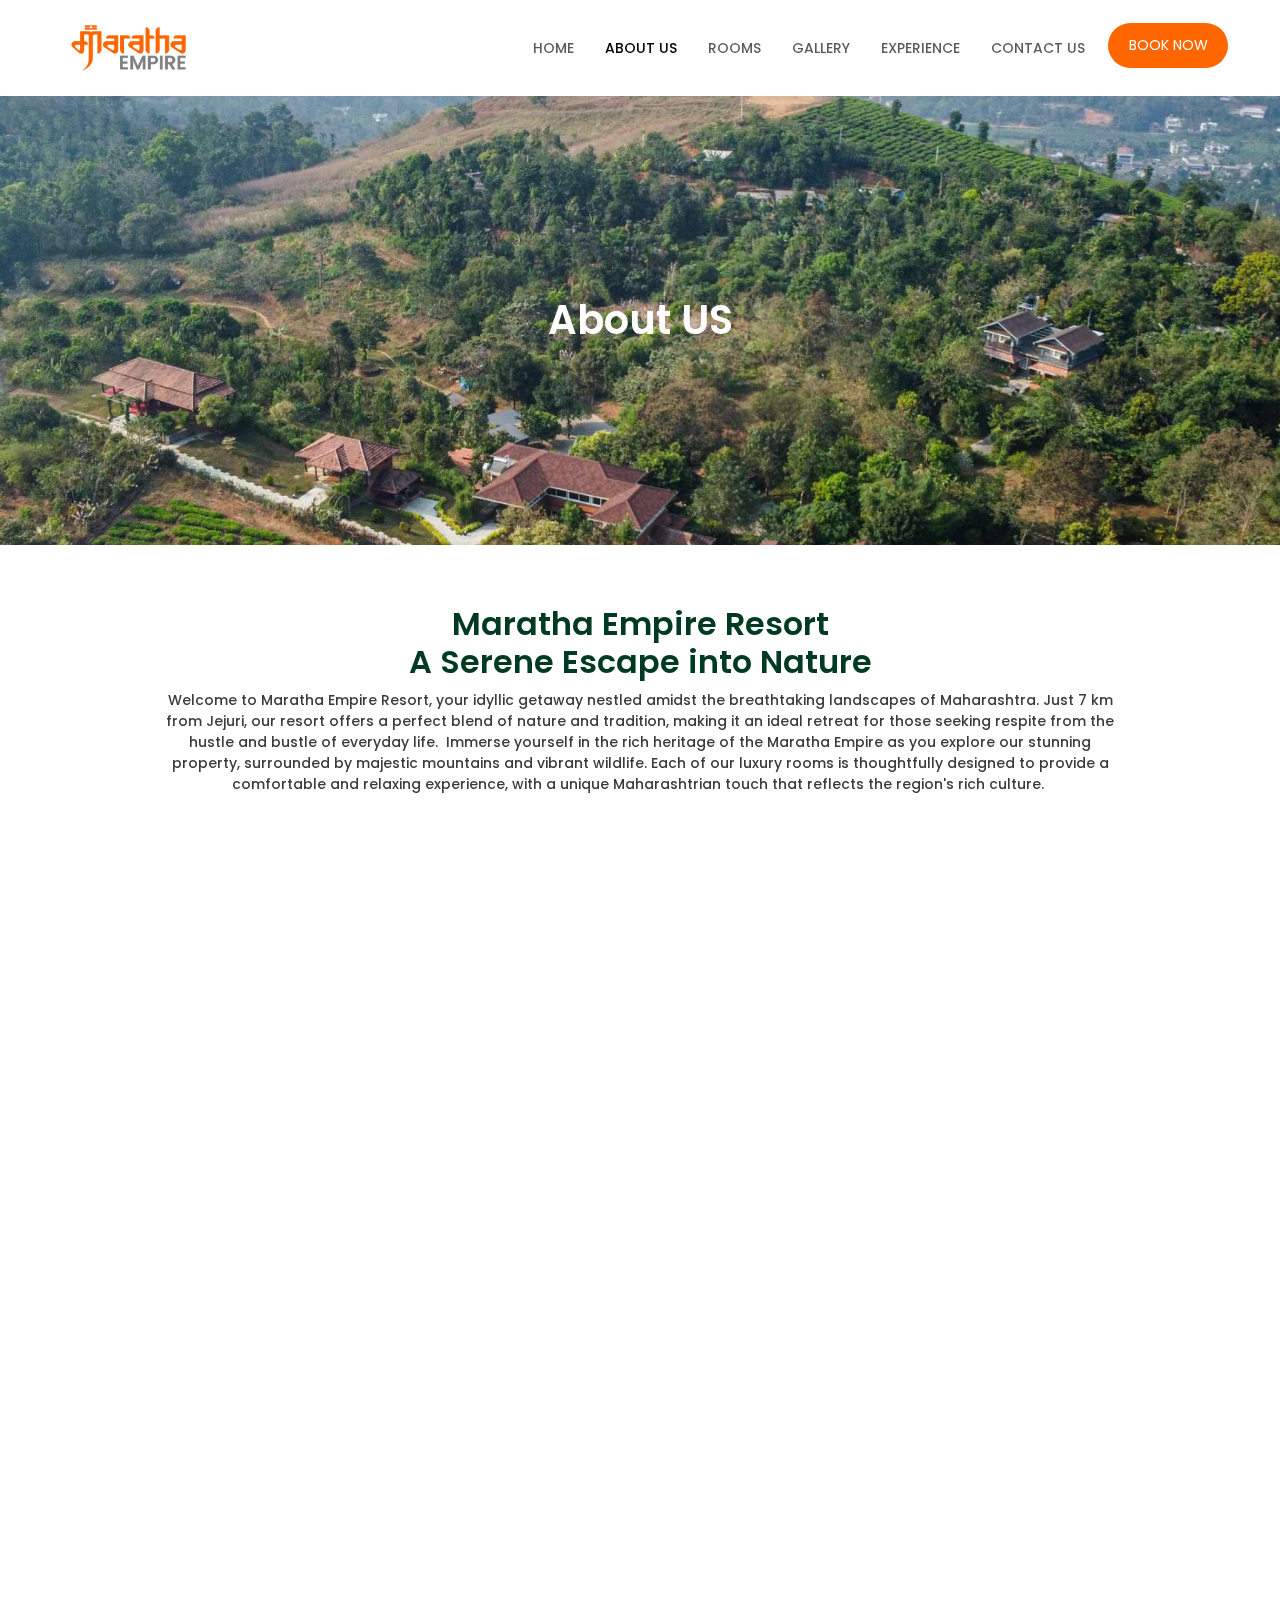
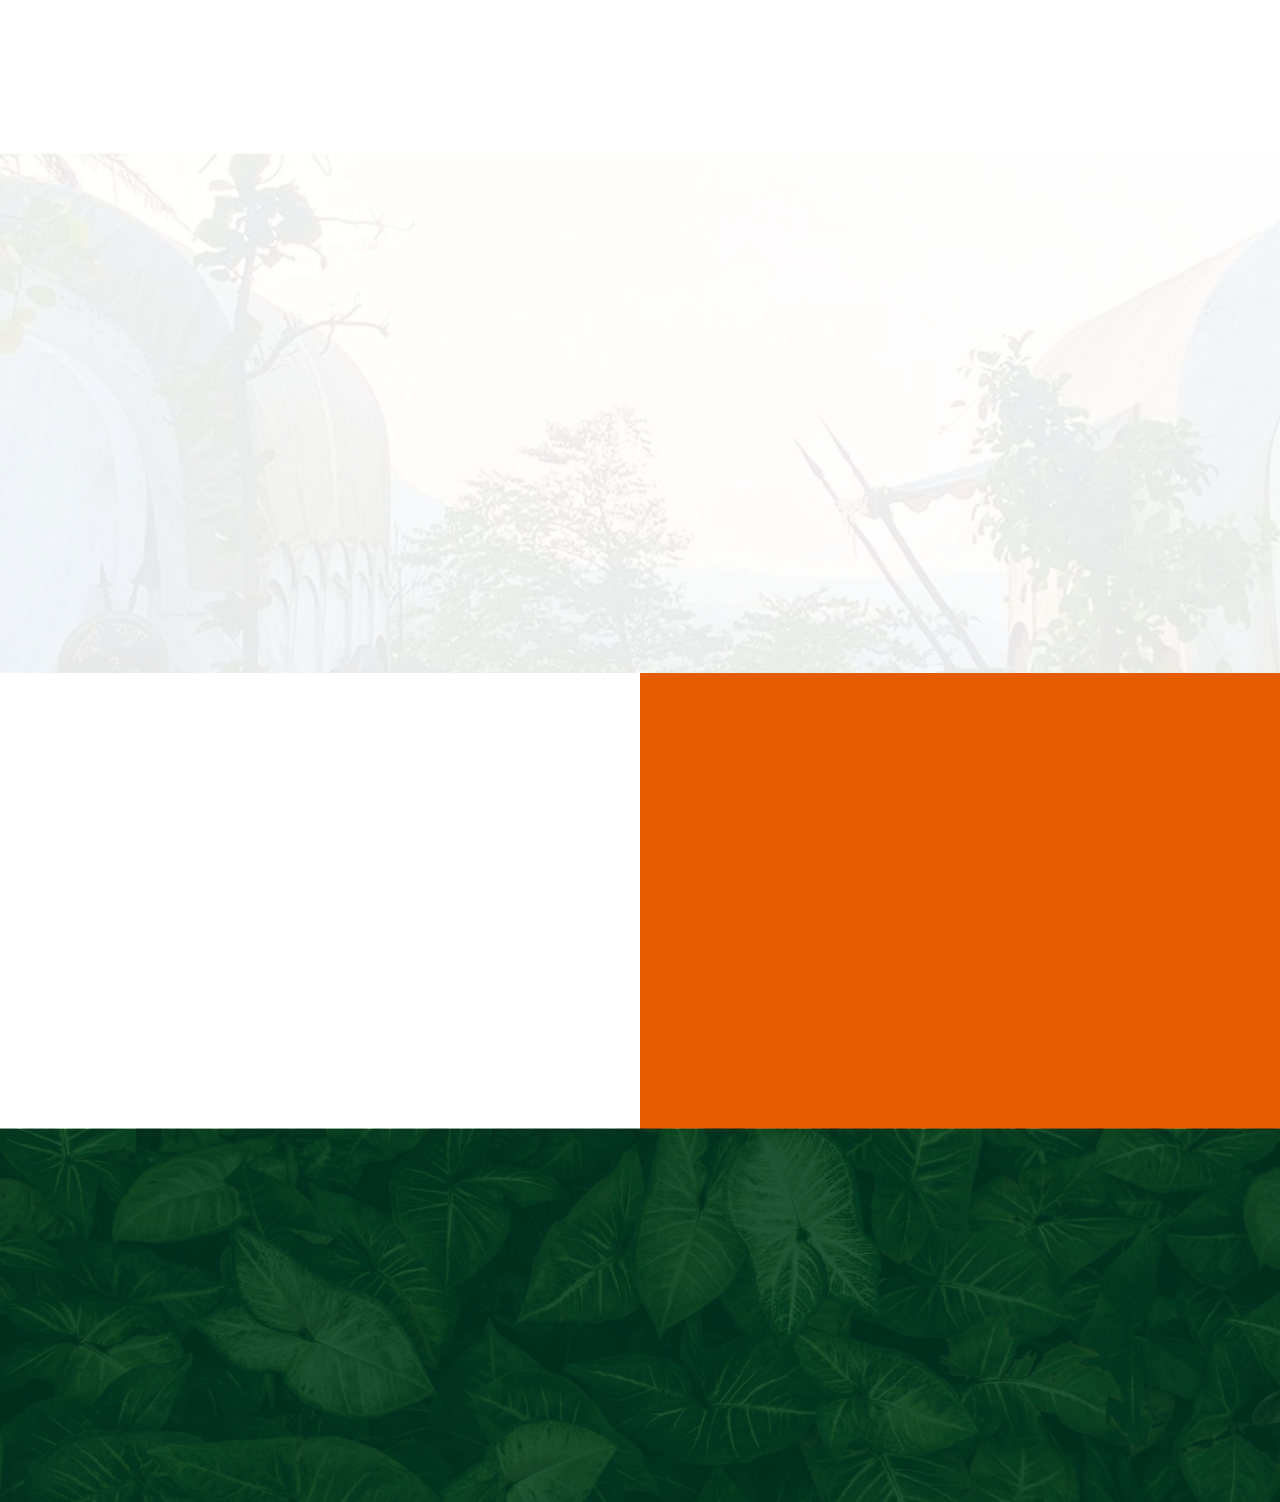
<file: about-us.html>
<!DOCTYPE html>
<html lang="en">

<head>
    <title>Maratha</title>
    <meta charset="utf-8">
    <meta name="viewport" content="width=device-width, initial-scale=1">
    <link href="./css/bootstrap.css" rel="stylesheet">
    <link rel="stylesheet" href="./css/style.css">
    <link rel="stylesheet" href="./css/aos.css">
    <link href="https://cdn.jsdelivr.net/npm/bootstrap-icons/font/bootstrap-icons.css" rel="stylesheet">
    <script src="./js/bootstrap.bundle.min.js"></script>
    <script src="./js/jquery-3.6.0.min.js"></script>
</head>

<body>
    <section id="header">
        <nav class="navbar navbar-expand-md fixed-top bg-white">
          <div class="container">
            <a class="navbar-brand" href="index.html"><img src="./images/Maratha-Empire.png" height="70px"></a>
            <button class="navbar-toggler" type="button" data-bs-toggle="collapse" data-bs-target="#navbarCollapse"
              aria-controls="navbarCollapse" aria-expanded="false" aria-label="Toggle navigation">
              <span class="navbar-toggler-icon"></span>
            </button>
            <div class="collapse navbar-collapse flex-row-reverse" id="navbarCollapse">
              <ul class="navbar-nav mb-2 mb-md-0 align-items-center">
                <li class="nav-item">
                  <a class="nav-link "  href="index.html">Home</a>
                </li>
                <li class="nav-item">
                  <a class="nav-link active" aria-current="page" href="about-us.html">About Us</a>
                </li>
                <li class="nav-item">
                  <a class="nav-link "  href="rooms.html">Rooms</a>
                </li>
                <li class="nav-item">
                  <a class="nav-link" href="gallery.html">Gallery</a>
                </li>
                <li class="nav-item">
                  <a class="nav-link" href="experience.html">Experience</a>
                </li>
                <li class="nav-item">
                  <a class="nav-link" href="contact-us.html">Contact Us</a>
                </li>
                <li class="nav-item">
                  <a class="btn btn-primary primaryBtn" href="rooms.html">Book Now</a>
                </li>
              </ul>
            </div>
          </div>
        </nav>
      </section>

    <section id="insidebanner" data-aos="fade-in" data-aos-duration="500">
      <h1>About US</h1>
    </section>

    <section id="aboutSecOne">
        <div class="container pad-80 w-75 mx-auto">
            <h2 class="text-center" data-aos="fade-down" data-aos-duration="1000">Maratha Empire Resort<br>A Serene Escape into Nature</h2>
            <p class="text-center" data-aos="fade-in" data-aos-duration="1500">Welcome to Maratha Empire Resort, your idyllic getaway nestled amidst the breathtaking landscapes of
                Maharashtra. Just 7 km from Jejuri, our resort offers a perfect blend of nature and tradition, making it
                an ideal retreat for those seeking respite from the hustle and bustle of everyday life. 
                Immerse yourself in the rich heritage of the Maratha Empire as you explore our stunning property,
                surrounded by majestic mountains and vibrant wildlife. Each of our luxury rooms is thoughtfully designed
                to provide a comfortable and relaxing experience, with a unique Maharashtrian touch that reflects the
                region's rich culture. </p>

            <img src="./images/aboutSecOne.png" width="100%" class="pt-4 pb-4" data-aos="fade-in" data-aos-duration="1000">

            <div class="row pt-5 pb-5">
                <div class="col-md-6">
                    <p class="text-left" data-aos="fade-in" data-aos-duration="1000">Reconnect with yourself and the natural world around you. Explore scenic walking trails, breathe
                        in the fresh mountain air, and let the sounds of nature wash over you. Experience the warmth of
                        Maharashtrian hospitality as you indulge in local cuisine and partake in cultural activities
                        that celebrate the region’s heritage. </p>
                </div>

                <div class="col-md-6">
                    <p class="text-left" data-aos="fade-in" data-aos-duration="1500">At Maratha Empire Resort, we believe in embracing traditional living. Our resort features exquisite architecture inspired by the grandeur of the Maratha era, offering guests a chance to unwind in a serene environment that harkens back to simpler times. Whether you’re looking to indulge in a luxurious stay or engage in the simplicity of nature, our resort offers a variety of accommodations to suit your needs. </p>
                </div>
            </div>
 
            <div class="card-deck d-flex">
                <div class="card" data-aos="fade-in" data-aos-duration="500">
                  <img class="card-img-top" src="./images/about-01.png" alt="Card image cap">
                </div>
                <div class="card" data-aos="fade-in" data-aos-duration="1000">
                  <img class="card-img-top" src="./images/about-02.png" alt="Card image cap">
                </div>
                <div class="card" data-aos="fade-in" data-aos-duration="1500">
                  <img class="card-img-top" src="./images/about-03.png" alt="Card image cap">
                </div>
                <div class="card" data-aos="fade-in" data-aos-duration="2000">
                    <img class="card-img-top" src="./images/about-04.png" alt="Card image cap">
                  </div>
              </div>
        </div>
    </section>

    <section id="founderSec" class="pad-80">
        <div class="container">
            <div class="row align-items-center">
                <div class="col-md-6 mx-auto text-center" data-aos="fade-in" data-aos-duration="1000">
                    <img src="./images/visionImg.png" style="height: 400px; object-fit: cover;">
                </div>

                <div class="col-md-6">
                    <h2 data-aos="fade-down" data-aos-duration="1000">Founder’s Vision</h2>
                    <p data-aos="fade-in" data-aos-duration="1500">At Maratha Empire Resort, our mission is to create a space where guests can experience the serenity of nature, the richness of Maharashtrian heritage, and the joy of authentic hospitality. I envisioned a place where families and friends could escape the pressures of daily life and reconnect with simplicity, culture, and relaxation.

                    <br><br>Our goal is to immerse guests in the peaceful beauty of Maharashtra’s landscapes, surrounded by hills, lakes, and wildlife, while offering experiences rooted in our traditions—organic farming, heritage-inspired architecture, and local games that evoke the spirit of community. Maratha Empire Resort is not just a destination; it's a journey into a timeless way of life, where each stay becomes a cherished memory of nature, tradition, and tranquility."
                        
                    <br><br><i>— Founder, Maratha Empire Resort</i></p>
                </div>
            </div>
        </div>
    </section>


    <section id="footerCTA">
      <div class="container-fluid">
        <div class="row">
          <div class="col-lg-6 footerCTALeft" data-aos="fade-in" data-aos-duration="500">
    
          </div>
    
          <div class="col-lg-6 footerCTARight">
            <h2 data-aos="fade-down" data-aos-duration="1000">Book your stay today and experience the perfect blend of heritage, nature, and luxury at Maratha Empire Resort!</h2>
            <a href="rooms.html" class="btn btn-primary primaryBtn" data-aos="fade-in" data-aos-duration="1000">Book Your Stay Now</a>
          </div>
        </div>
      </div>
    </section>
    
    <section id="FooterSection">
      <div class="container pad-80">
        <div class="row">
          <div class="col-md-3 abtCompany" data-aos="fade-in" data-aos-duration="500">
            <img src="./images/Maratha-Empire.png">
            <div class="socialMedia">
              <ul>
                <li><img src="./images/facebook.png" class="SocialIcon"></li>
                <li><img src="./images/instagram.png" class="SocialIcon"></li>
                <li><img src="./images/twitter.png" class="SocialIcon"></li>
                <li><img src="./images/linkedin.png" class="SocialIcon"></li>
              </ul>
            </div>
          </div>
    
          <div class="col-md-2 footerOne" data-aos="fade-in" data-aos-duration="1000">
            <h3>Explore</h3>
             <ul>
          <li><a href="index.html">Home</a></li>
          <li><a href="about-us.html">About Us</a></li>
          <li><a href="rooms.html">Rooms</a></li>
          <li><a href="gallery.html">Gallery</a></li>
          <li><a href="experience.html">Experience</a></li>
          <li><a href="contact-us.html">Contact Us</a></li>
        </ul>
          </div>
    
          <div class="col-md-3 footerTwo" data-aos="fade-in" data-aos-duration="1500">
            <h3>Contact Details</h3>
            <div class="contactDetails d-flex ">
              <img src="./images/map.png" class="SocialIcon">
              <div class="details">
                <p>Maratha Samrat, Jejuri, Pune -411021</p>
              </div>
            </div>
    
            <div class="contactDetails d-flex ">
              <img src="./images/phone.png" class="SocialIcon">
              <div class="details">
                <p>+91 9822 012 762</p>
              </div>
            </div>
    
            <div class="contactDetails d-flex ">
              <img src="./images/email.png" class="SocialIcon">
              <div class="details">
                <p>marathasamrat@gmail.com</p>
              </div>
            </div>
    
    
          </div>
    
          <div class="col-md-4 footerThree" data-aos="fade-in" data-aos-duration="2000">
            <h3>Visit Our Location</h3>
            <iframe src="https://www.google.com/maps/embed?pb=!1m18!1m12!1m3!1d115069.14634302017!2d73.78056543154413!3d18.524598599502376!2m3!1f0!2f0!3f0!3m2!1i1024!2i768!4f13.1!3m3!1m2!1s0x3bc2bf2e67461101%3A0x828d43bf9d9ee343!2sPune%2C%20Maharashtra!5e1!3m2!1sen!2sin!4v1732174093463!5m2!1sen!2sin" width="100%" height="150" style="border:1px solid #ddd;" allowfullscreen="" loading="lazy" referrerpolicy="no-referrer-when-downgrade"></iframe>
          </div>
        </div>
      </div>
    </section>


      <script src="./js/aos.js"></script>
      <script>
        AOS.init();
      </script>
</body>

</html>
</file>
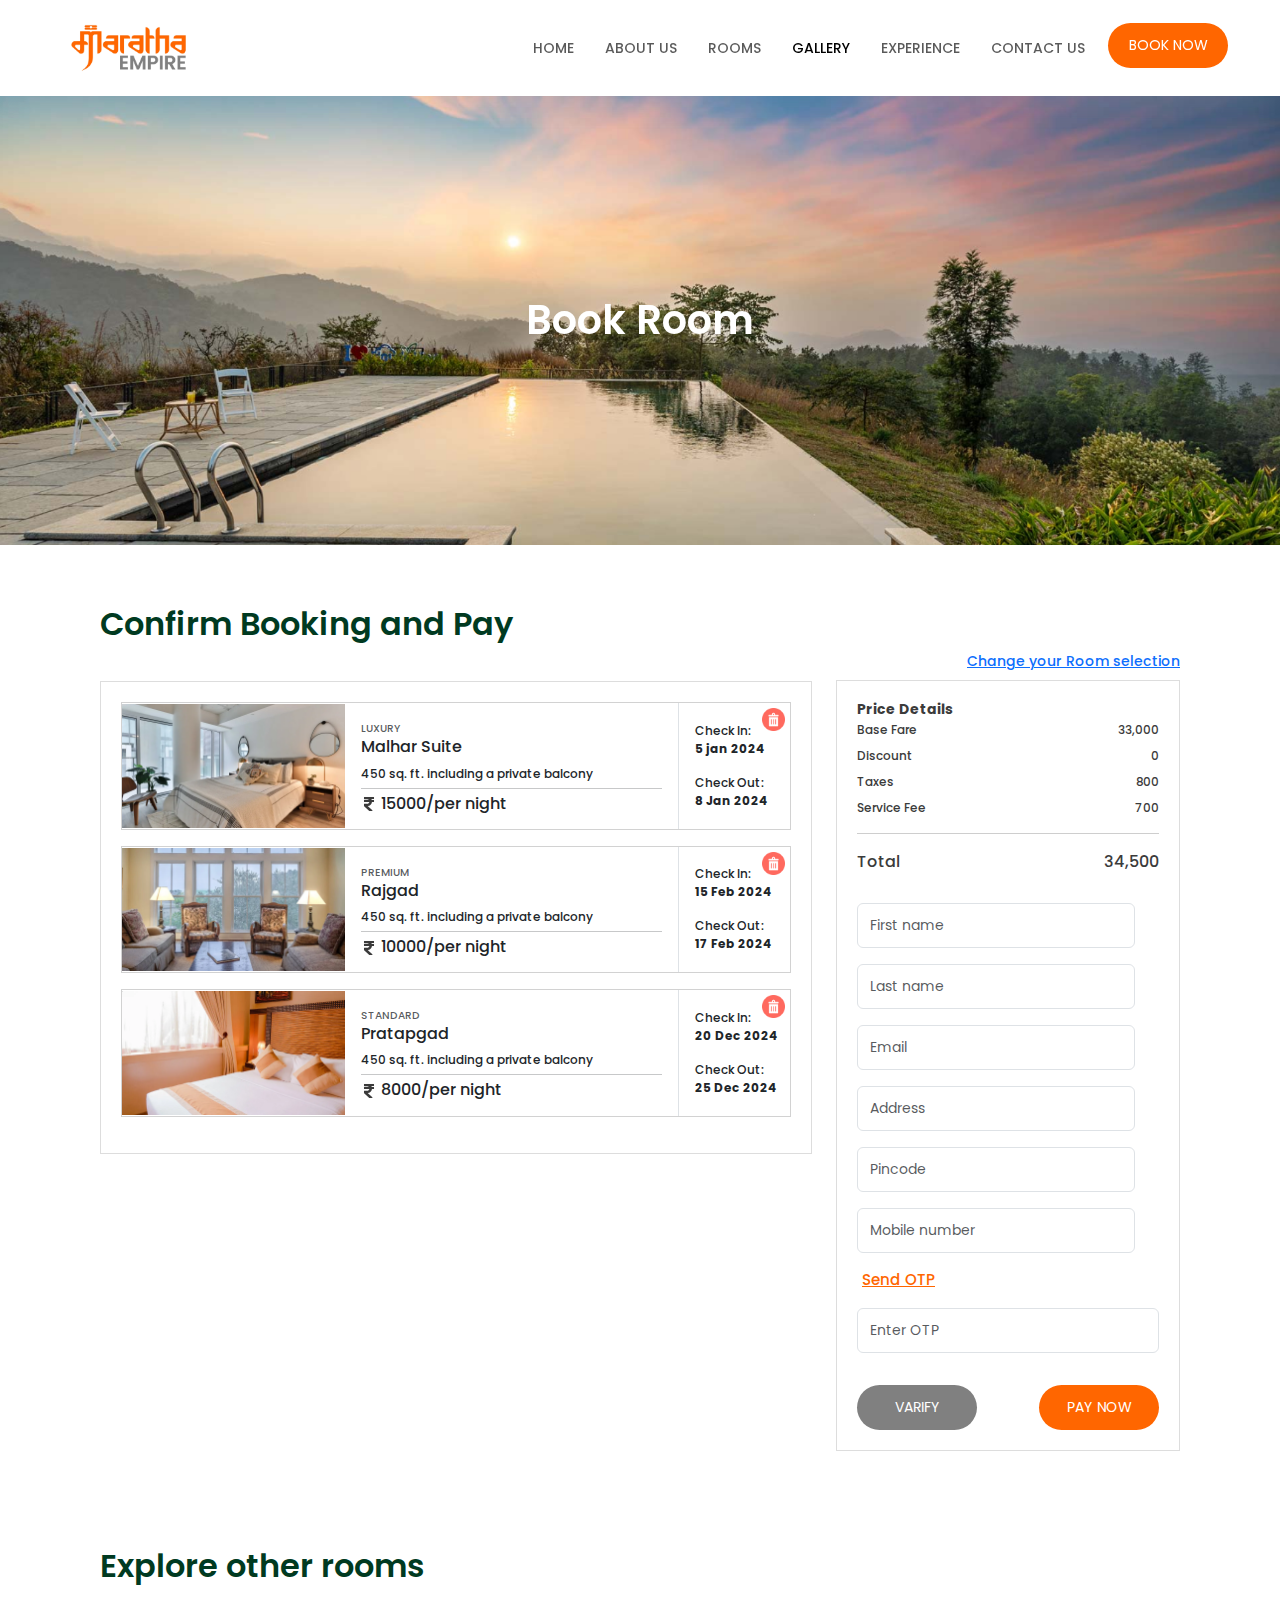
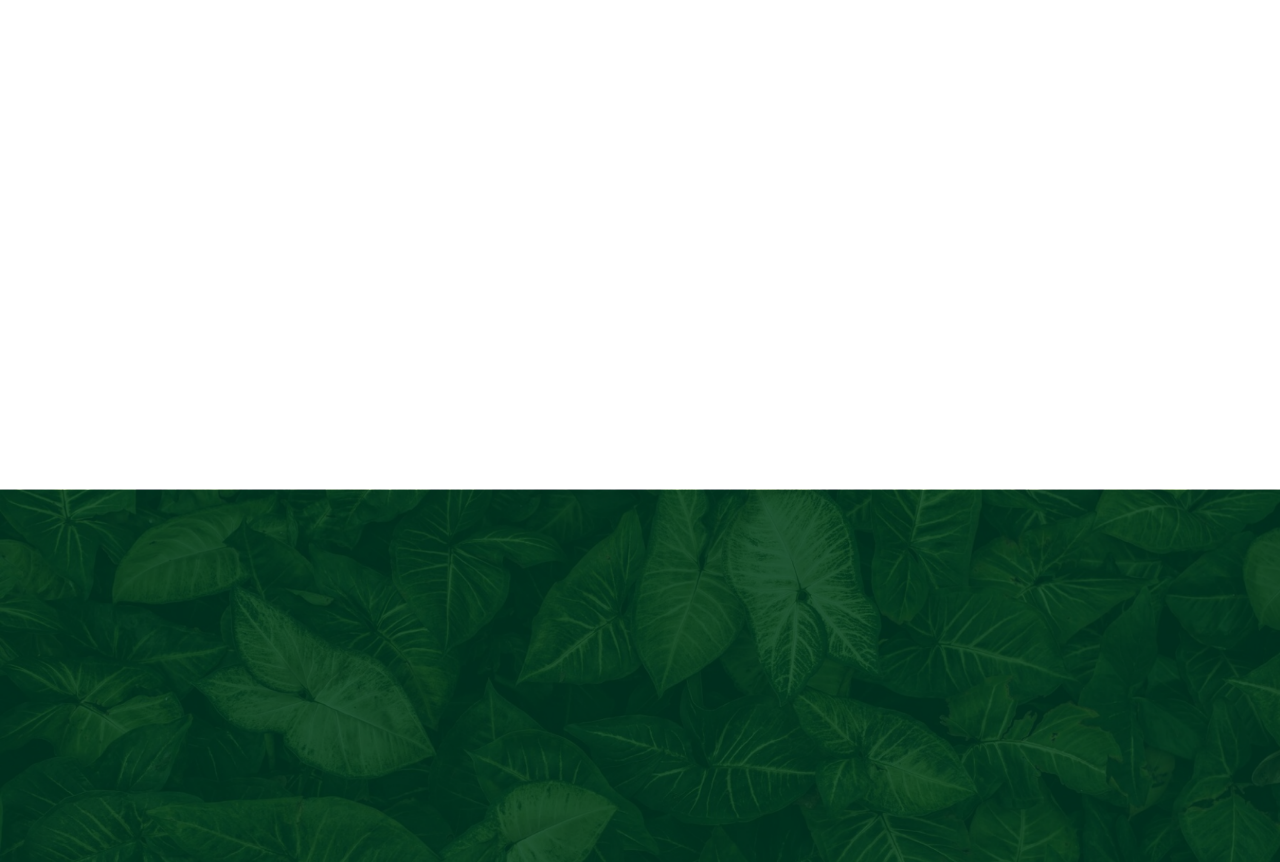
<file: booking.html>
<!DOCTYPE html>
<html lang="en">

<head>
    <title>Maratha</title>
    <meta charset="utf-8">
    <meta name="viewport" content="width=device-width, initial-scale=1">
    <link href="./css/bootstrap.css" rel="stylesheet">
    <link rel="stylesheet" href="./css/style.css">
    <link rel="stylesheet" href="./css/aos.css">
    <link href="https://cdn.jsdelivr.net/npm/bootstrap-icons/font/bootstrap-icons.css" rel="stylesheet">
    <script src="./js/bootstrap.bundle.min.js"></script>
    <script src="./js/jquery-3.6.0.min.js"></script>
</head>

<style>
    .payForm .form-control,
    .payForm .form-select {
        height: 45px !important;
        font-size: 13px;
    }

    .payForm label {
        font-size: 12px;
    }

    input::placeholder {
        color: #333;
        opacity: 0.5;
    }

    .PaymentSection {
        padding: 20px;
        border: 1px solid #ddd;
    }

    .w-50 {
        width: 40% !important;
    }

    .PaymentSection h6 {
        margin: 2px 0;
    }

    .PaymentSection small {
        color: #adadad;
    }

    .PaymentSection p {
        font-size: 12px;
        color: #3b3b3b;
    }

    .PayementDetailsPage {
        padding: 60px;
    }

    .roomInside {
        padding-left: 15px;
    }

    .checkinoutdetails h6 {
        font-size: 14px;
        font-weight: 600;
    }

    .PaymentSection h5 {
        font-size: 14px;
        font-weight: 700;
        margin: 0 0 3px 0;
    }
</style>


<body id="galleryPage">
    <section id="header">
        <nav class="navbar navbar-expand-md fixed-top bg-white">
            <div class="container">
                <a class="navbar-brand" href="index.html"><img src="./images/Maratha-Empire.png" height="70px"></a>
                <button class="navbar-toggler" type="button" data-bs-toggle="collapse" data-bs-target="#navbarCollapse"
                    aria-controls="navbarCollapse" aria-expanded="false" aria-label="Toggle navigation">
                    <span class="navbar-toggler-icon"></span>
                </button>
                <div class="collapse navbar-collapse flex-row-reverse" id="navbarCollapse">
                    <ul class="navbar-nav mb-2 mb-md-0 align-items-center">
                        <li class="nav-item">
                            <a class="nav-link " href="index.html">Home</a>
                        </li>
                        <li class="nav-item">
                            <a class="nav-link " href="about-us.html">About Us</a>
                        </li>
                        <li class="nav-item">
                            <a class="nav-link " href="rooms.html">Rooms</a>
                        </li>
                        <li class="nav-item">
                            <a class="nav-link active" aria-current="page" href="gallery.html">Gallery</a>
                        </li>
                        <li class="nav-item">
                            <a class="nav-link " href="experience.html">Experience</a>
                        </li>
                        <li class="nav-item">
                            <a class="nav-link" href="contact-us.html">Contact Us</a>
                        </li>
                        <li class="nav-item">
                            <a class="btn btn-primary primaryBtn" href="rooms.html">Book Now</a>
                        </li>
                    </ul>
                </div>
            </div>
        </nav>
    </section>

    <section id="insidebanner" data-aos="fade-in" data-aos-duration="1000">
        <h1>Book Room</h1>
    </section>

    <div class="container PayementDetailsPage">
        <div class="row">
            <div class="form payForm1">
                <h2>Confirm Booking and Pay</h2>
                
            </div>

            <div class="col-lg-8">
                <div class="selectedAllRooms">
                    <div class="card mb-3 singleRoomdetails rounded-0">
                        <div class="row g-0 align-items-center">
                          <div class="col-md-4">
                            <img src="./images/Malhar-Suite-1.webp" class="img-fluid" alt="...">
                          </div>
                          <div class="col-md-6 border-end">
                            <div class="card-body">
                              <p class="card-text"><small class="text-muted">LUXURY</small></p>
                              <h6 class="card-title">Malhar Suite</h6>
                              <p class="card-text">450 sq. ft. including a private balcony</p>
                              <hr>
                              <h6 class="mb-0"><img src="./images/rupee-sign.svg"> 15000/per night</h6>
                            </div>
                          </div>
                          <div class="col-md-2 RoomcheckDetails ps-3">
                            <p class="pb-3">Check In:<br><strong>5 jan 2024</strong></p>
                            <p>Check Out:<br><strong>8 Jan 2024</strong></p>
                          </div>
                        </div>
                        <div class="removeicon">
                            <img src="./images/delete.png" class="deleteIcon">
                        </div>
                    </div>

                    <div class="card mb-3 singleRoomdetails rounded-0">
                        <div class="row g-0 align-items-center">
                          <div class="col-md-4">
                            <img src="./images/Malhar-Suite-2.webp" class="img-fluid" alt="...">
                          </div>
                          <div class="col-md-6 border-end">
                            <div class="card-body">
                              <p class="card-text"><small class="text-muted">PREMIUM</small></p>
                              <h6 class="card-title">Rajgad</h6>
                              <p class="card-text">450 sq. ft. including a private balcony</p>
                              <hr>
                              <h6 class="mb-0"><img src="./images/rupee-sign.svg"> 10000/per night</h6>
                            </div>
                          </div>
                          <div class="col-md-2 RoomcheckDetails ps-3">
                            <p class="pb-3">Check In:<br><strong>15 Feb 2024</strong></p>
                            <p>Check Out:<br><strong>17 Feb 2024</strong></p>
                          </div>
                        </div>
                        <div class="removeicon">
                            <img src="./images/delete.png" class="deleteIcon">
                        </div>
                    </div>

                    <div class="card mb-3 singleRoomdetails rounded-0">
                        <div class="row g-0 align-items-center">
                          <div class="col-md-4">
                            <img src="./images/Malhar-Suite-3.webp" class="img-fluid" alt="...">
                          </div>
                          <div class="col-md-6 border-end">
                            <div class="card-body">
                              <p class="card-text"><small class="text-muted">STANDARD</small></p>
                              <h6 class="card-title">Pratapgad</h6>
                              <p class="card-text">450 sq. ft. including a private balcony</p>
                              <hr>
                              <h6 class="mb-0"><img src="./images/rupee-sign.svg"> 8000/per night</h6>
                            </div>
                          </div>
                          <div class="col-md-2 RoomcheckDetails ps-3">
                            <p class="pb-3">Check In:<br><strong>20 Dec 2024</strong></p>
                            <p>Check Out:<br><strong>25 Dec 2024</strong></p>
                          </div>
                        </div>
                        <div class="removeicon">
                            <img src="./images/delete.png" class="deleteIcon">
                        </div>
                    </div>
                    
                </div>
            </div>

            <div class="col-lg-4">
                <p class="text-end pb-2"><a href="rooms.html">Change your Room selection</a></p>
                <div class="PaymentSection">

                    
                    <h5>Price Details</h5>
                    <div class="d-flex justify-content-between mb-2">
                        <p>Base Fare</p>
                        <p>33,000</p>
                    </div>

                    <div class="d-flex justify-content-between mb-2">
                        <p>Discount</p>
                        <p>0</p>
                    </div>

                    <div class="d-flex justify-content-between mb-2">
                        <p>Taxes</p>
                        <p>800</p>
                    </div>

                    <div class="d-flex justify-content-between mb-2">
                        <p>Service Fee</p>
                        <p>700</p>
                    </div>
                    <hr>
                    <div class="d-flex justify-content-between">
                        <h6>Total</h6>
                        <h6>34,500</h6>
                    </div>

                    <form>
                        <div class="mb-3 pe-4">
                            <label>First Name</label>
                            <input type="text" class="form-control" placeholder="First name">
                        </div>
                        <div class="mb-3 pe-4">
                            <label>Last Name</label>
                            <input type="email" class="form-control" placeholder="Last name">
                        </div>
        
                        <div class="mb-3 pe-4">
                            <label>Email</label>
                            <input type="email" class="form-control" placeholder="Email">
                        </div>
                        <div class="mb-3 pe-4">
                            <label>Address</label>
                            <input type="text" class="form-control" placeholder="Address">
                        </div>
                        <div class="mb-3 pe-4">
                              <label>Pincode</label>
                              <input type="text" class="form-control" placeholder="Pincode">
                            </div>
                        <div class="mb-3 pe-4">
                            <label>Mobile Number</label>
                            <input type="text" class="form-control" placeholder="Mobile number">
                        </div>
                        <button class="btn btn-primary otplink">Send OTP</button>
                        <div class="mb-3">
                            <label>Enter OTP</label>
                            <input type="text" class="form-control" placeholder="Enter OTP">
                        </div>
                    </form>
                    <div class="d-flex justify-content-between">
                        <button class="btn btn-dark secondaryBtn mt-3">Varify</button>
                        <button class="btn btn-primary primaryBtn mt-3">Pay Now</button>
                    </div>
                    
                </div>
            </div>
        </div>


        <h2 class="mt-5 pt-5">Explore other rooms</h2>
        <div class="row row-cols-1 row-cols-md-3 g-4 mt-2 roomDetails">
            <div class="col aos-init aos-animate" data-aos="fade-in" data-aos-duration="500">
                <div class="card">
                    <img src="./images/room-4.png" class="card-img-top" alt="...">
                    <div class="card-body">
                        <small>LUXURY</small>
                        <h5 class="card-title">Malhar Suite</h5>
                        <p>450 sq. ft. including a private balcony</p>
                        <a href="#" class="internalLink">Know More <svg xmlns="http://www.w3.org/2000/svg" width="24"
                                height="24" viewBox="0 0 24 24" fill="none" stroke="currentColor" stroke-width="2"
                                stroke-linecap="round" stroke-linejoin="round" class="feather feather-arrow-right">
                                <line x1="5" y1="12" x2="19" y2="12"></line>
                                <polyline points="12 5 19 12 12 19"></polyline>
                            </svg></a>
                    </div>
                </div>
            </div>
            <div class="col aos-init aos-animate" data-aos="fade-in" data-aos-duration="1000">
                <div class="card">
                    <img src="./images/room-5.png" class="card-img-top" alt="...">
                    <div class="card-body">
                        <small>PREMIUM</small>
                        <h5 class="card-title">Rajgad</h5>
                        <p>400 sq. ft. including a private balcony</p>
                        <a href="#" class="internalLink">Know More <svg xmlns="http://www.w3.org/2000/svg" width="24"
                                height="24" viewBox="0 0 24 24" fill="none" stroke="currentColor" stroke-width="2"
                                stroke-linecap="round" stroke-linejoin="round" class="feather feather-arrow-right">
                                <line x1="5" y1="12" x2="19" y2="12"></line>
                                <polyline points="12 5 19 12 12 19"></polyline>
                            </svg></a>
                    </div>
                </div>
            </div>
            <div class="col aos-init aos-animate" data-aos="fade-in" data-aos-duration="1500">
                <div class="card">
                    <img src="./images/room-6.png" class="card-img-top" alt="...">
                    <div class="card-body">
                        <small>STANDARD</small>
                        <h5 class="card-title">Kille Purandar</h5>
                        <p>300 sq. ft. including a private balcony</p>
                        <a href="#" class="internalLink">Know More <svg xmlns="http://www.w3.org/2000/svg" width="24"
                                height="24" viewBox="0 0 24 24" fill="none" stroke="currentColor" stroke-width="2"
                                stroke-linecap="round" stroke-linejoin="round" class="feather feather-arrow-right">
                                <line x1="5" y1="12" x2="19" y2="12"></line>
                                <polyline points="12 5 19 12 12 19"></polyline>
                            </svg></a>
                    </div>
                </div>
            </div>
        </div>
    </div>





    <section id="FooterSection">
        <div class="container pad-80">
            <div class="row">
                <div class="col-md-3 abtCompany" data-aos="fade-in" data-aos-duration="500">
                    <img src="./images/Maratha-Empire.png">
                    <div class="socialMedia">
                        <ul>
                            <li><img src="./images/facebook.png" class="SocialIcon"></li>
                            <li><img src="./images/instagram.png" class="SocialIcon"></li>
                            <li><img src="./images/twitter.png" class="SocialIcon"></li>
                            <li><img src="./images/linkedin.png" class="SocialIcon"></li>
                        </ul>
                    </div>
                </div>

                <div class="col-md-2 footerOne" data-aos="fade-in" data-aos-duration="1000">
                    <h3>Explore</h3>
                    <ul>
                        <li><a href="index.html">Home</a></li>
                        <li><a href="about-us.html">About Us</a></li>
                        <li><a href="rooms.html">Rooms</a></li>
                        <li><a href="gallery.html">Gallery</a></li>
                        <li><a href="experience.html">Experience</a></li>
                        <li><a href="contact-us.html">Contact Us</a></li>
                    </ul>
                </div>

                <div class="col-md-3 footerTwo" data-aos="fade-in" data-aos-duration="1500">
                    <h3>Contact Details</h3>
                    <div class="contactDetails d-flex ">
                        <img src="./images/map.png" class="SocialIcon">
                        <div class="details">
                            <p>Maratha Samrat, Jejuri, Pune -411021</p>
                        </div>
                    </div>

                    <div class="contactDetails d-flex ">
                        <img src="./images/phone.png" class="SocialIcon">
                        <div class="details">
                            <p>+91 9822 012 762</p>
                        </div>
                    </div>

                    <div class="contactDetails d-flex ">
                        <img src="./images/email.png" class="SocialIcon">
                        <div class="details">
                            <p>marathasamrat@gmail.com</p>
                        </div>
                    </div>


                </div>

                <div class="col-md-4 footerThree" data-aos="fade-in" data-aos-duration="2000">
                    <h3>Visit Our Location</h3>
                    <iframe
                        src="https://www.google.com/maps/embed?pb=!1m18!1m12!1m3!1d115069.14634302017!2d73.78056543154413!3d18.524598599502376!2m3!1f0!2f0!3f0!3m2!1i1024!2i768!4f13.1!3m3!1m2!1s0x3bc2bf2e67461101%3A0x828d43bf9d9ee343!2sPune%2C%20Maharashtra!5e1!3m2!1sen!2sin!4v1732174093463!5m2!1sen!2sin"
                        width="100%" height="150" style="border:1px solid #ddd;" allowfullscreen="" loading="lazy"
                        referrerpolicy="no-referrer-when-downgrade"></iframe>
                </div>
            </div>
        </div>
    </section>



    <script src="./js/bootstrap.bundle.min.js"></script>
    <script src="./js/aos.js"></script>
    <script>
        AOS.init();
    </script>

</body>

</html>
</file>
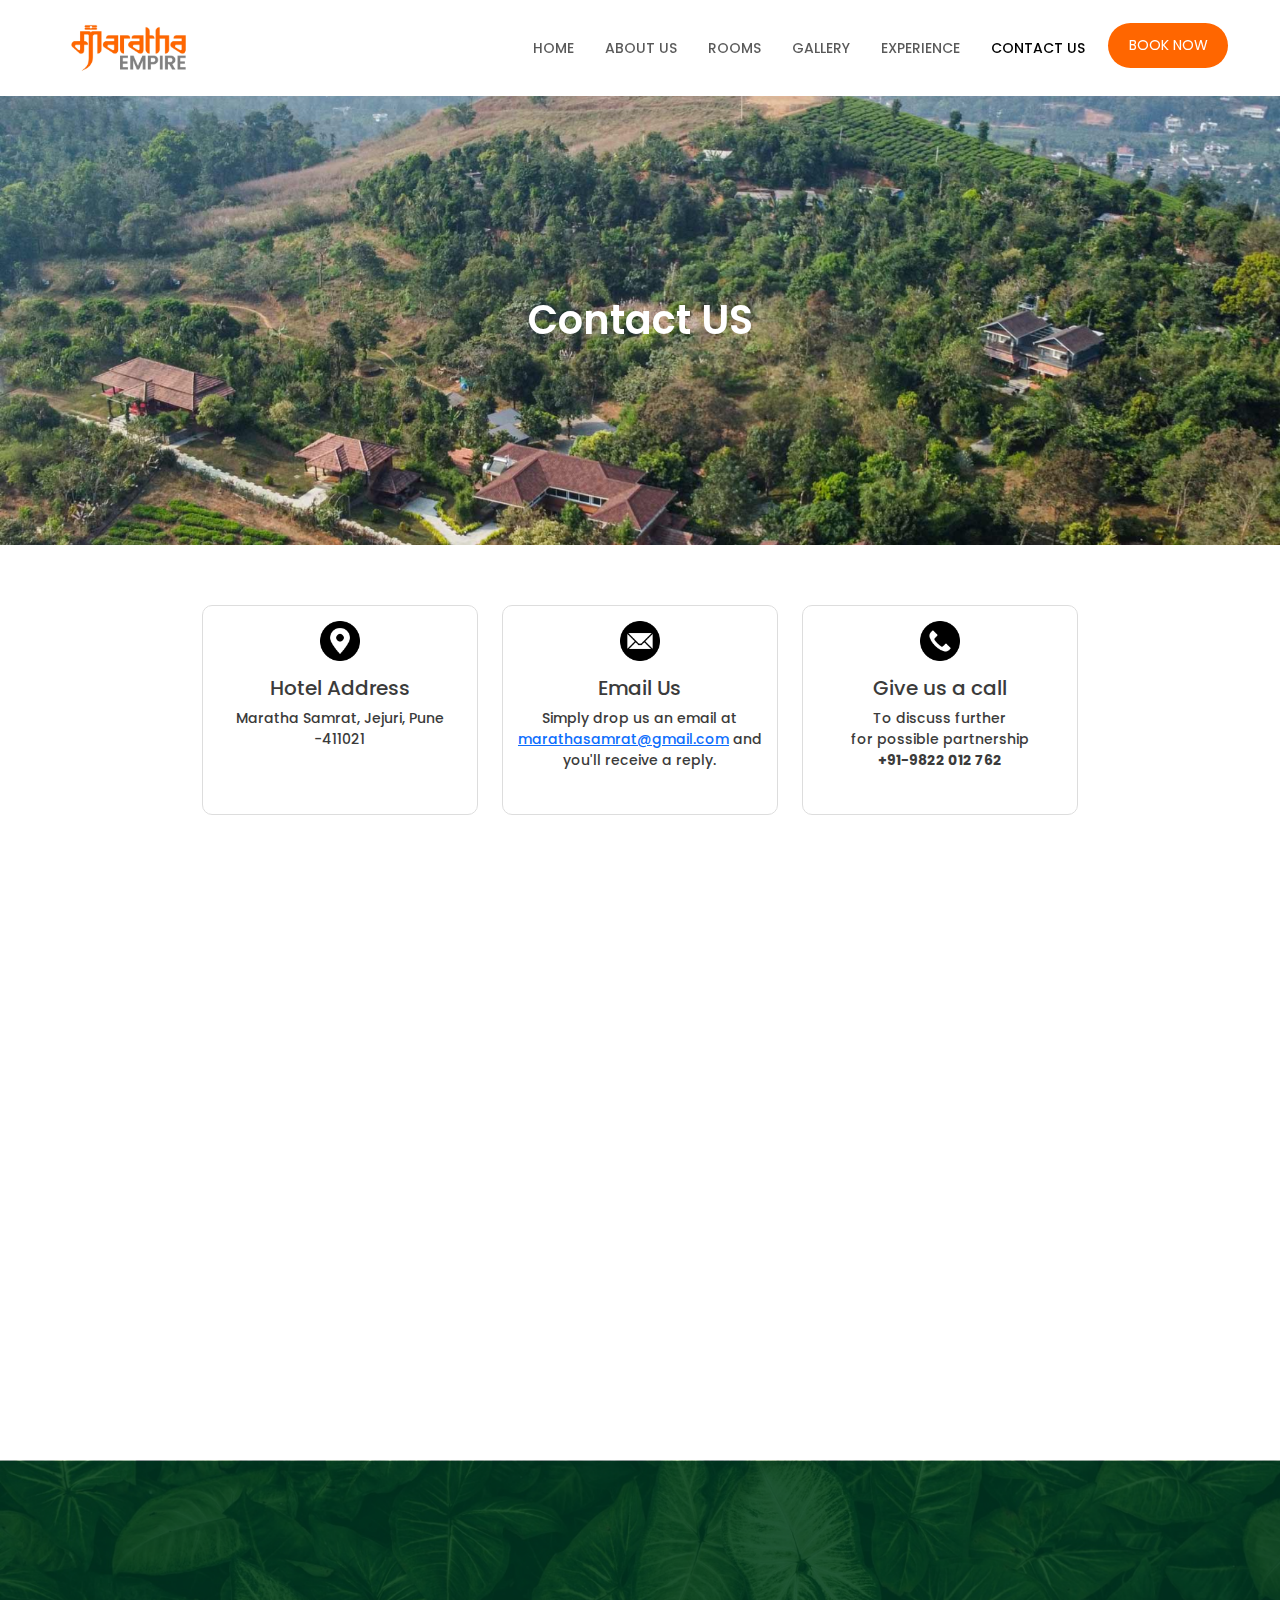
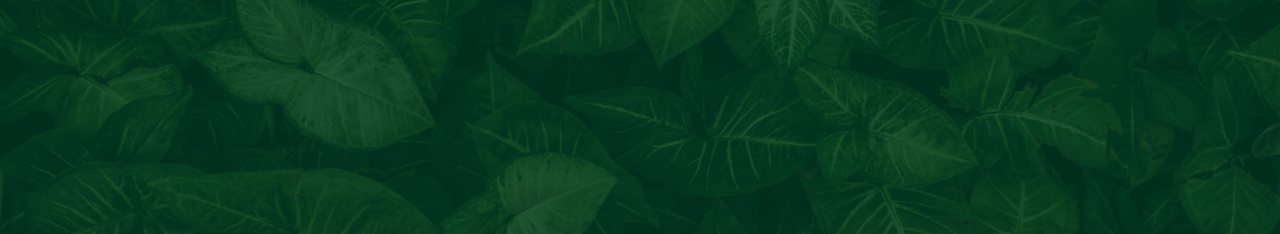
<file: contact-us.html>
<!DOCTYPE html>
<html lang="en">

<head>
    <title>Maratha</title>
    <meta charset="utf-8">
    <meta name="viewport" content="width=device-width, initial-scale=1">
    <link href="./css/bootstrap.css" rel="stylesheet">
    <link rel="stylesheet" href="./css/style.css">
    <link rel="stylesheet" href="./css/aos.css">
    <link href="https://cdn.jsdelivr.net/npm/bootstrap-icons/font/bootstrap-icons.css" rel="stylesheet">
    <script src="./js/bootstrap.bundle.min.js"></script>
    <script src="./js/jquery-3.6.0.min.js"></script>
</head>

<body id="contactPage">
    <section id="header">
        <nav class="navbar navbar-expand-md fixed-top bg-white">
            <div class="container">
                <a class="navbar-brand" href="index.html"><img src="./images/Maratha-Empire.png" height="70px"></a>
                <button class="navbar-toggler" type="button" data-bs-toggle="collapse" data-bs-target="#navbarCollapse"
                    aria-controls="navbarCollapse" aria-expanded="false" aria-label="Toggle navigation">
                    <span class="navbar-toggler-icon"></span>
                </button>
                <div class="collapse navbar-collapse flex-row-reverse" id="navbarCollapse">
                    <ul class="navbar-nav mb-2 mb-md-0 align-items-center">
                        <li class="nav-item">
                            <a class="nav-link" aria-current="page" href="index.html">Home</a>
                        </li>
                        <li class="nav-item">
                            <a class="nav-link" href="about-us.html">About Us</a>
                        </li>
                        <li class="nav-item">
                            <a class="nav-link" href="rooms.html">Rooms</a>
                        </li>
                        <li class="nav-item">
                            <a class="nav-link" href="gallery.html">Gallery</a>
                        </li>
                        <li class="nav-item">
                            <a class="nav-link" href="experience.html">Experience</a>
                        </li>
                        <li class="nav-item">
                            <a class="nav-link active" href="contact-us.html">Contact Us</a>
                        </li>
                        <li class="nav-item">
                            <a class="btn btn-primary primaryBtn" href="rooms.html">Book Now</a>
                        </li>
                    </ul>
                </div>
            </div>
        </nav>
    </section>

    <section id="insidebanner" data-aos="fade-in" data-aos-duration="1000">
        <h1>Contact US</h1>
    </section>

    <div class="container pad-80">
        <div class="row text-center w-75 mx-auto mb-5">
            <div class="col-md-4" data-aos="fade-in" data-aos-duration="1000">
                <div class="cnt-details">
                    <img src="./images/map.png" class="contact-img">
                    <h5>Hotel Address</h5>
                    <p>Maratha Samrat, Jejuri, Pune -411021</p>
                </div>
            </div>

            <div class="col-md-4" data-aos="fade-in" data-aos-duration="1500">
                <div class="cnt-details">
                    <img src="./images/email.png" class="contact-img">
                    <h5>Email Us</h5>
                    <p>Simply drop us an email at<br><a
                            href="mailto:marathasamrat@gmail.com">marathasamrat@gmail.com</a>
                        and<br>you'll receive a
                        reply.</p>
                </div>
            </div>

            <div class="col-md-4" data-aos="fade-in" data-aos-duration="1500" 0>
                <div class="cnt-details">
                    <img src="./images/phone.png" class="contact-img">
                    <h5>Give us a call</h5>
                    <p>To discuss further<br>for possible partnership<br><strong>+91-9822 012 762</strong></p>
                </div>
            </div>
        </div>


        <div class="row">
            <div class="col-md-6 p-5 pl-0 pb-0 map-sec" data-aos="fade-in" data-aos-duration="1500">
                <iframe src="https://www.google.com/maps/embed?pb=!1m14!1m8!1m3!1d460276.5385341969!2d73.862967!3d18.524616!3m2!1i1024!2i768!4f13.1!3m3!1m2!1s0x3bc2bf2e67461101%3A0x828d43bf9d9ee343!2sPune%2C%20Maharashtra!5e1!3m2!1sen!2sin!4v1732187016011!5m2!1sen!2sin" width="100%" height="485" style="border:1px soli #ddd;" allowfullscreen="" loading="lazy" referrerpolicy="no-referrer-when-downgrade"></iframe>
            </div>

            <div class="col-md-6 p-5 pr-0 pb-0 form-sec " data-aos="fade-in" data-aos-duration="1500">
                <h3 class="mb-3">Get In Touch</h3>
                <form id="contactForm" action="https://api.web3forms.com/submit" method="post">
                    <input type="hidden" name="access_key" value="5fa2de18-f1c9-4844-89d4-6920e959689b">

                    <div class="mb-3">
                        <label for="name" class="form-label">Name:</label>
                        <input type="text" class="form-control" id="name" name="name">
                        <div id="nameError" class="error"></div>
                    </div>
                    <div class="mb-3">
                        <label for="email" class="form-label">Email:</label>
                        <input type="email" class="form-control" id="email" name="email">
                        <div id="emailError" class="error"></div>
                    </div>
                    <div class="mb-3">
                        <label for="phone" class="form-label">Phone number:</label>
                        <input type="text" class="form-control" id="phone" name="phone">
                        <div id="phoneError" class="error"></div>
                    </div>
                    <div class="mb-3">
                        <label for="message" class="form-label">Message:</label>
                        <textarea class="form-control" id="message" name="message" rows="3"></textarea>
                        <div id="messageError" class="error"></div>
                    </div>
                    <input type="hidden" name="redirect" value="">
                    <button type="submit" class="btn btn-primary primaryBtn" id="submitBtn" disabled>Submit</button>
                </form>
            </div>
        </div>

    </div>

    <section id="FooterSection">
        <div class="container pad-80">
          <div class="row">
            <div class="col-md-3 abtCompany" data-aos="fade-in" data-aos-duration="500">
              <img src="./images/Maratha-Empire.png">
              <div class="socialMedia">
                <ul>
                  <li><img src="./images/facebook.png" class="SocialIcon"></li>
                  <li><img src="./images/instagram.png" class="SocialIcon"></li>
                  <li><img src="./images/twitter.png" class="SocialIcon"></li>
                  <li><img src="./images/linkedin.png" class="SocialIcon"></li>
                </ul>
              </div>
            </div>
      
            <div class="col-md-2 footerOne" data-aos="fade-in" data-aos-duration="1000">
              <h3>Explore</h3>
               <ul>
          <li><a href="index.html">Home</a></li>
          <li><a href="about-us.html">About Us</a></li>
          <li><a href="rooms.html">Rooms</a></li>
          <li><a href="gallery.html">Gallery</a></li>
          <li><a href="experience.html">Experience</a></li>
          <li><a href="contact-us.html">Contact Us</a></li>
        </ul>
            </div>
      
            <div class="col-md-3 footerTwo" data-aos="fade-in" data-aos-duration="1500">
              <h3>Contact Details</h3>
              <div class="contactDetails d-flex ">
                <img src="./images/map.png" class="SocialIcon">
                <div class="details">
                  <p>Maratha Samrat, Jejuri, Pune -411021</p>
                </div>
              </div>
      
              <div class="contactDetails d-flex ">
                <img src="./images/phone.png" class="SocialIcon">
                <div class="details">
                  <p>+91 9822 012 762</p>
                </div>
              </div>
      
              <div class="contactDetails d-flex ">
                <img src="./images/email.png" class="SocialIcon">
                <div class="details">
                  <p>marathasamrat@gmail.com</p>
                </div>
              </div>
      
      
            </div>
      
            <div class="col-md-4 footerThree" data-aos="fade-in" data-aos-duration="2000">
              <h3>Visit Our Location</h3>
              <iframe src="https://www.google.com/maps/embed?pb=!1m18!1m12!1m3!1d115069.14634302017!2d73.78056543154413!3d18.524598599502376!2m3!1f0!2f0!3f0!3m2!1i1024!2i768!4f13.1!3m3!1m2!1s0x3bc2bf2e67461101%3A0x828d43bf9d9ee343!2sPune%2C%20Maharashtra!5e1!3m2!1sen!2sin!4v1732174093463!5m2!1sen!2sin" width="100%" height="150" style="border:1px solid #ddd;" allowfullscreen="" loading="lazy" referrerpolicy="no-referrer-when-downgrade"></iframe>
            </div>
          </div>
        </div>
      </section>
  
      <script src="./js/aos.js"></script>
      <script>
        AOS.init();
      </script>

</body>

</html>
</file>
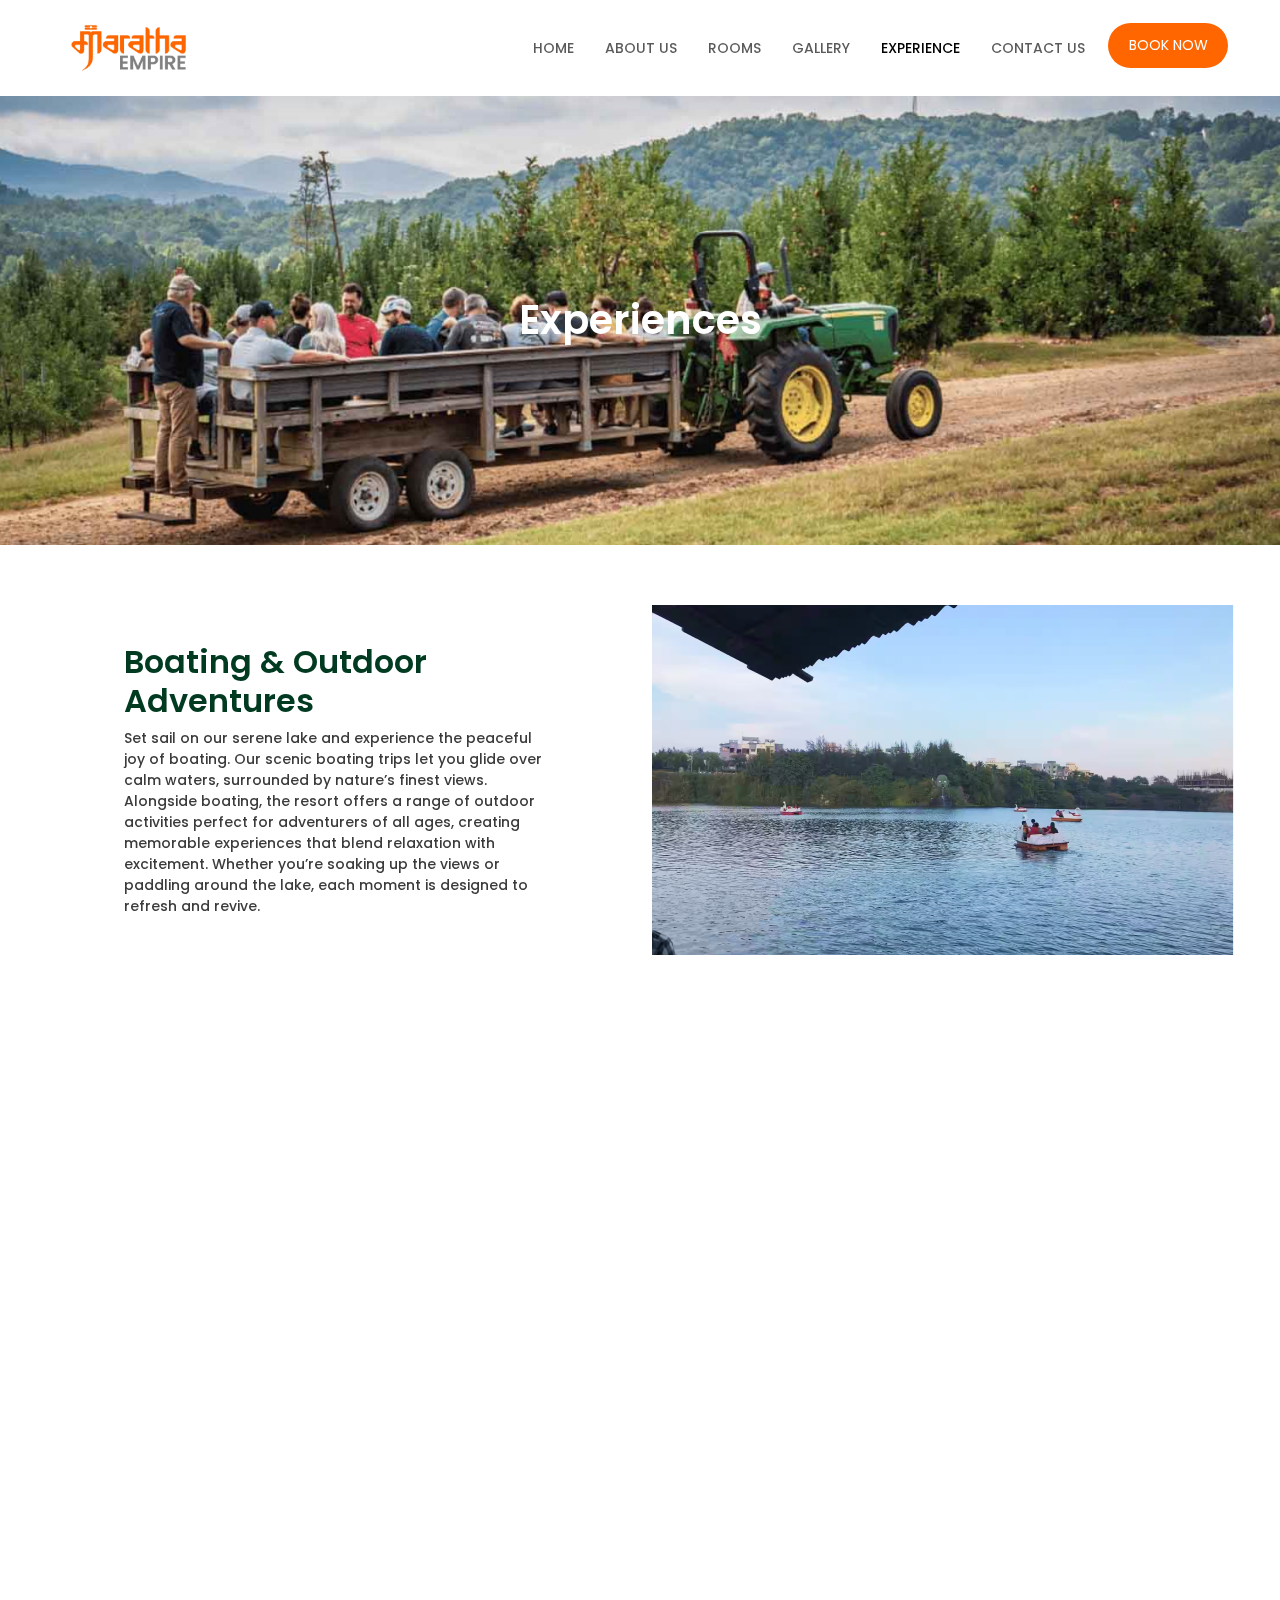
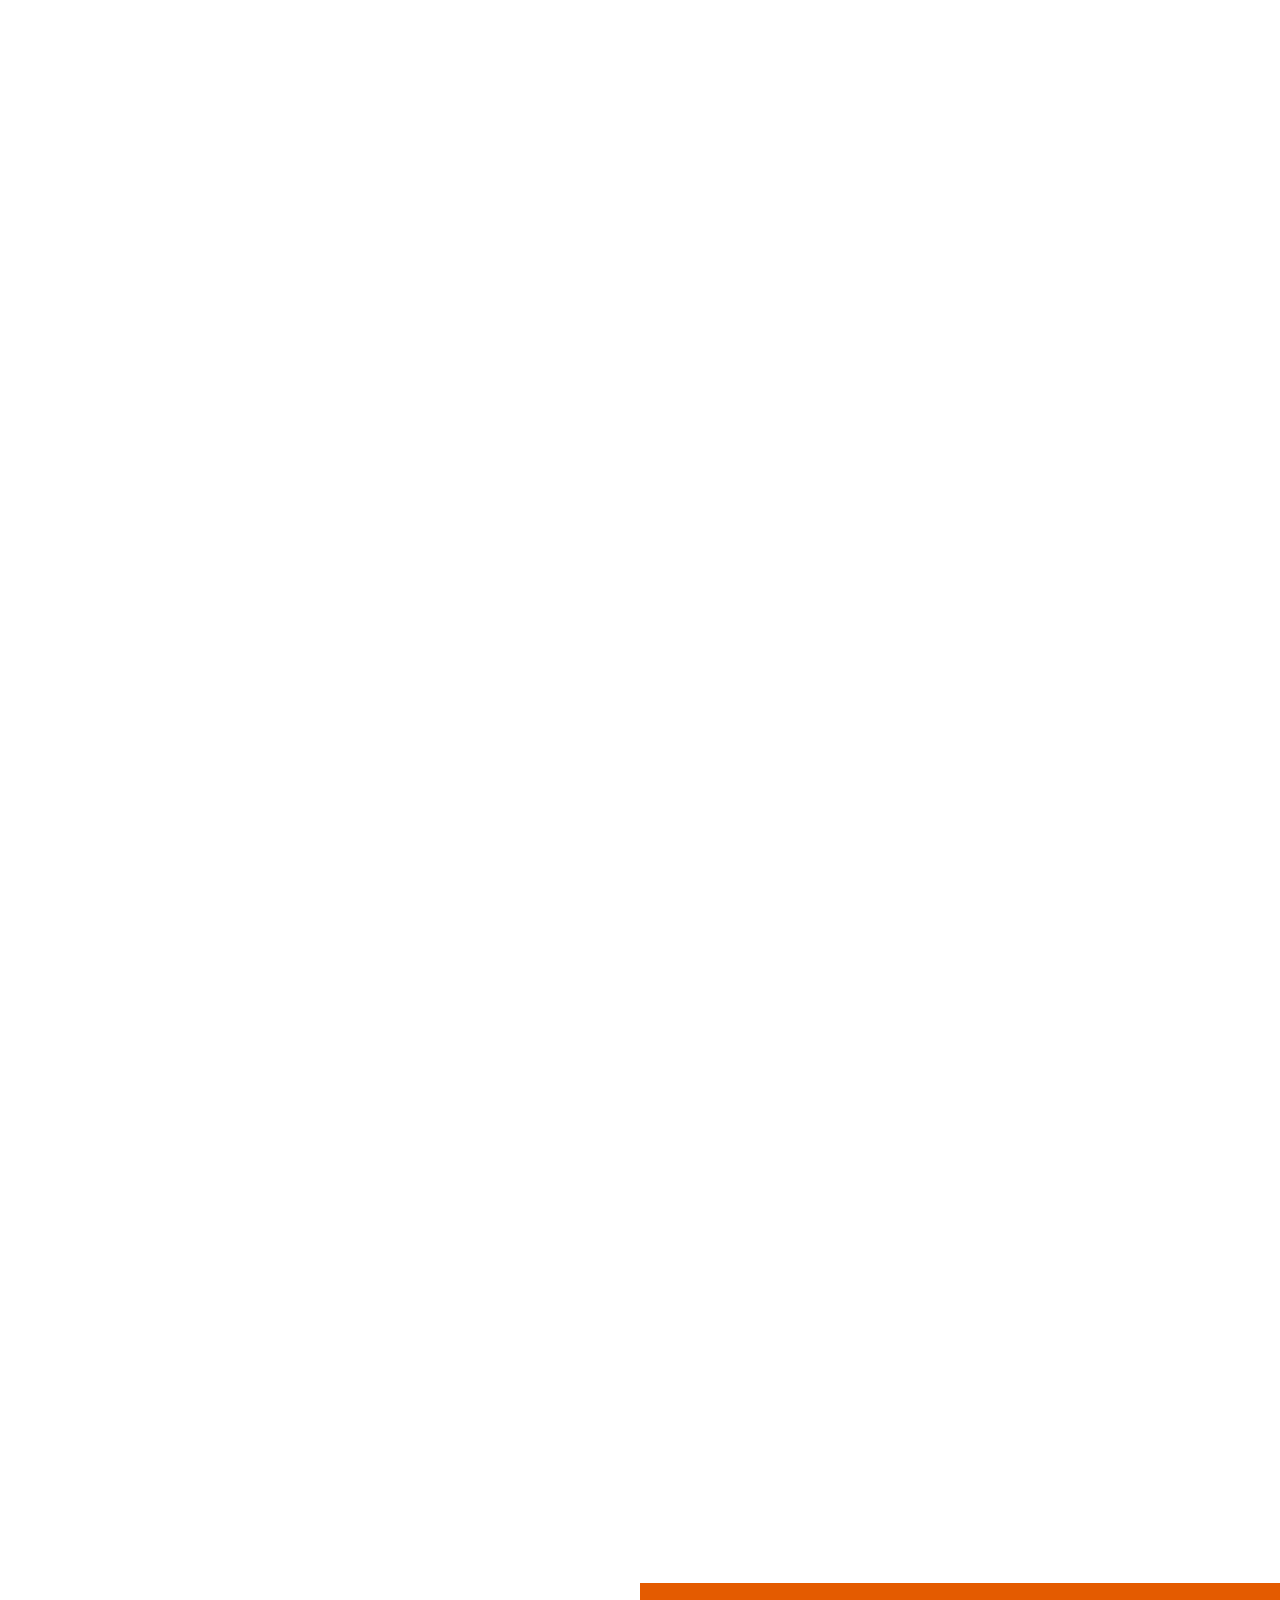
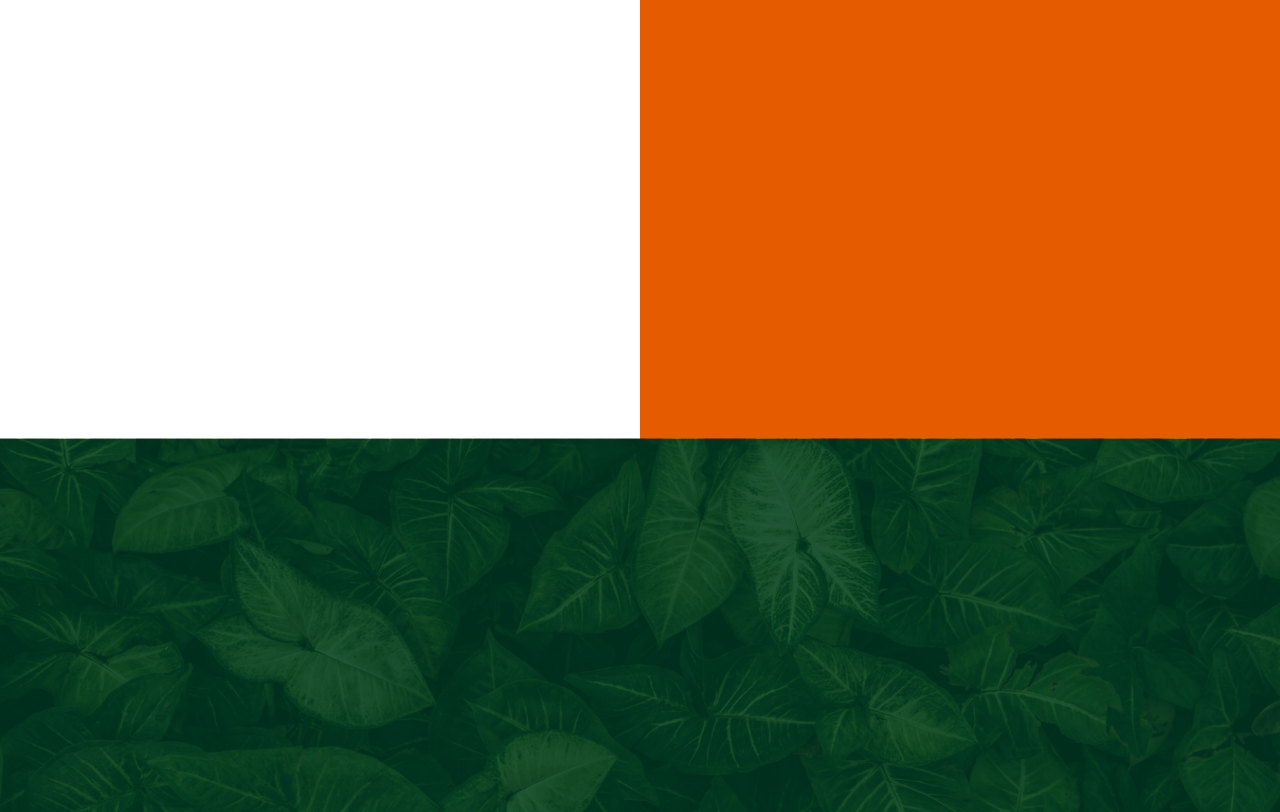
<file: experience.html>
<!DOCTYPE html>
<html lang="en">

<head>
    <title>Maratha</title>
    <meta charset="utf-8">
    <meta name="viewport" content="width=device-width, initial-scale=1">
    <link href="./css/bootstrap.css" rel="stylesheet">
    <link rel="stylesheet" href="./css/style.css">
    <link rel="stylesheet" href="./css/aos.css">
    <link href="https://cdn.jsdelivr.net/npm/bootstrap-icons/font/bootstrap-icons.css" rel="stylesheet">
    <script src="./js/bootstrap.bundle.min.js"></script>
    <script src="./js/jquery-3.6.0.min.js"></script>
</head>

<body id="experiencePage">
    <section id="header">
        <nav class="navbar navbar-expand-md fixed-top bg-white">
          <div class="container">
            <a class="navbar-brand" href="index.html"><img src="./images/Maratha-Empire.png" height="70px"></a>
            <button class="navbar-toggler" type="button" data-bs-toggle="collapse" data-bs-target="#navbarCollapse"
              aria-controls="navbarCollapse" aria-expanded="false" aria-label="Toggle navigation">
              <span class="navbar-toggler-icon"></span>
            </button>
            <div class="collapse navbar-collapse flex-row-reverse" id="navbarCollapse">
              <ul class="navbar-nav mb-2 mb-md-0 align-items-center">
                <li class="nav-item">
                  <a class="nav-link "  href="index.html">Home</a>
                </li>
                <li class="nav-item">
                  <a class="nav-link " href="about-us.html">About Us</a>
                </li>
                <li class="nav-item">
                  <a class="nav-link "  href="rooms.html">Rooms</a>
                </li>
                <li class="nav-item">
                  <a class="nav-link" href="gallery.html">Gallery</a>
                </li>
                <li class="nav-item">
                  <a class="nav-link active" aria-current="page"  href="experience.html">Experience</a>
                </li>
                <li class="nav-item">
                  <a class="nav-link" href="contact-us.html">Contact Us</a>
                </li>
                <li class="nav-item">
                  <a class="btn btn-primary primaryBtn" href="rooms.html">Book Now</a>
                </li>
              </ul>
            </div>
          </div>
        </nav>
      </section>

    <section id="insidebanner" data-aos="fade-in" data-aos-duration="1000">
        <h1>Experiences</h1>
    </section>

    <section id="experienceFirstSec">
        <div class="container">
            <div class="row align-items-center pad-80">
                <div class="col-lg-6">
                    <div class="w-75 mx-auto">
                        <h2 data-aos="fade-down" data-aos-duration="1000">Boating & Outdoor Adventures</h2>
                        <p data-aos="fade-in" data-aos-duration="1500">Set sail on our serene lake and experience the peaceful joy of boating. Our scenic boating
                            trips
                            let you glide over calm waters, surrounded by nature’s finest views. Alongside boating, the
                            resort offers a range of outdoor activities perfect for adventurers of all ages, creating
                            memorable experiences that blend relaxation with excitement. Whether you’re soaking up the
                            views
                            or paddling around the lake, each moment is designed to refresh and revive.</p>
                    </div>
                </div>

                <div class="col-lg-6" data-aos="fade-in" data-aos-duration="1000">
                    <img src="./images/experienceOne.png">
                </div>
            </div>

            <div class="row pt-5 align-items-center">
                <div class="col-lg-6" data-aos="fade-in" data-aos-duration="1000">
                    <img src="./images/experienceTwo.png">
                </div>
                <div class="col-lg-6">
                    <div class="w-75 mx-auto">
                        <h2 data-aos="fade-down" data-aos-duration="1000">Traditional Maharashtrian Games</h2>
                        <p data-aos="fade-in" data-aos-duration="1500">Step into a world of nostalgia with traditional Maharashtrian games that bring local culture
                            to
                            life. From the precision of Viti Dandu to the strategy of Lagori and the focus of Marbles,
                            each
                            game offers a playful escape into simpler times. Ideal for both children and adults, these
                            games
                            foster a spirit of togetherness and fun, as families and friends enjoy the age-old
                            traditions
                            that shaped the lives of past generations.</p>
                    </div>
                </div>
            </div>

            <div class="row align-items-center pad-80">
                <div class="col-lg-6">
                    <div class="w-75 mx-auto">
                        <h2 data-aos="fade-down" data-aos-duration="1000">Live Music & Cultural Shows</h2>
                        <p data-aos="fade-in" data-aos-duration="1500">Delve into the soul of Maharashtra with live music and cultural shows unique to the region.
                            Experience the soothing notes of traditional flute performances or join us for folk music
                            nights that capture the vibrant spirit of Maharashtrian culture. With local artists
                            performing in intimate settings, these events are a celebration of art, music, and heritage,
                            leaving guests with a deeper connection to the culture and stories of the land.</p>
                    </div>
                </div>

                <div class="col-lg-6" data-aos="fade-in" data-aos-duration="1000">
                    <img src="./images/experienceThree.png">
                </div>
            </div>

            <div class="row pt-5 align-items-center natureSec">
                <div class="col-lg-6" data-aos="fade-in" data-aos-duration="1000">
                    <img src="./images/experienceFour.png">
                </div>
                <div class="col-lg-6">
                    <div class="w-75 mx-auto">
                        <h2 data-aos="fade-down" data-aos-duration="1000">Nature Walks & Wildlife Spotting</h2>
                        <p data-aos="fade-in" data-aos-duration="1500">Immerse yourself in the tranquil beauty of Maratha Empire Resort with our guided nature
                            walks, where you'll encounter breathtaking landscapes surrounded by hills, lakes, and lush
                            greenery. As you stroll along scenic trails, keep an eye out for local wildlife, including
                            vibrant peacocks and elusive deer, adding a touch of wonder to your walk. This peaceful
                            experience allows you to connect deeply with nature, making each step a memorable part of
                            your getaway..</p>
                    </div>
                </div>
            </div>

            <div class="row align-items-center pad-80">
                <div class="col-lg-6">
                    <div class="w-75 mx-auto">
                        <h2 data-aos="fade-down" data-aos-duration="1000">Bullock Cart & Tractor Rides</h2>
                        <p data-aos="fade-in" data-aos-duration="1500">Delve into the soul of Maharashtra with live music and cultural shows unique to the region. Experience the soothing notes of traditional flute performances or join us for folk music nights that capture the vibrant spirit of Maharashtrian culture. With local artists performing in intimate settings, these events are a celebration of art, music, and heritage, leaving guests with a deeper connection to the culture and stories of the land.</p>
                    </div>
                </div>

                <div class="col-lg-6">
                    <img src="./images/experienceFive.png" data-aos="fade-in" data-aos-duration="1000">
                </div>
            </div>
        </div>
    </section>

    <section id="footerCTA">
      <div class="container-fluid">
        <div class="row">
          <div class="col-lg-6 footerCTALeft" data-aos="fade-in" data-aos-duration="500">
    
          </div>
    
          <div class="col-lg-6 footerCTARight">
            <h2 data-aos="fade-down" data-aos-duration="1000">Book your stay today and experience the perfect blend of heritage, nature, and luxury at Maratha Empire Resort!</h2>
            <a href="rooms.html" class="btn btn-primary primaryBtn" data-aos="fade-in" data-aos-duration="1000">Book Your Stay Now</a>
          </div>
        </div>
      </div>
    </section>
    
    <section id="FooterSection">
      <div class="container pad-80">
        <div class="row">
          <div class="col-md-3 abtCompany" data-aos="fade-in" data-aos-duration="500">
            <img src="./images/Maratha-Empire.png">
            <div class="socialMedia">
              <ul>
                <li><img src="./images/facebook.png" class="SocialIcon"></li>
                <li><img src="./images/instagram.png" class="SocialIcon"></li>
                <li><img src="./images/twitter.png" class="SocialIcon"></li>
                <li><img src="./images/linkedin.png" class="SocialIcon"></li>
              </ul>
            </div>
          </div>
    
          <div class="col-md-2 footerOne" data-aos="fade-in" data-aos-duration="1000">
            <h3>Explore</h3>
             <ul>
          <li><a href="index.html">Home</a></li>
          <li><a href="about-us.html">About Us</a></li>
          <li><a href="rooms.html">Rooms</a></li>
          <li><a href="gallery.html">Gallery</a></li>
          <li><a href="experience.html">Experience</a></li>
          <li><a href="contact-us.html">Contact Us</a></li>
        </ul>
          </div>
    
          <div class="col-md-3 footerTwo" data-aos="fade-in" data-aos-duration="1500">
            <h3>Contact Details</h3>
            <div class="contactDetails d-flex ">
              <img src="./images/map.png" class="SocialIcon">
              <div class="details">
                <p>Maratha Samrat, Jejuri, Pune -411021</p>
              </div>
            </div>
    
            <div class="contactDetails d-flex ">
              <img src="./images/phone.png" class="SocialIcon">
              <div class="details">
                <p>+91 9822 012 762</p>
              </div>
            </div>
    
            <div class="contactDetails d-flex ">
              <img src="./images/email.png" class="SocialIcon">
              <div class="details">
                <p>marathasamrat@gmail.com</p>
              </div>
            </div>
    
    
          </div>
    
          <div class="col-md-4 footerThree" data-aos="fade-in" data-aos-duration="2000">
            <h3>Visit Our Location</h3>
            <iframe src="https://www.google.com/maps/embed?pb=!1m18!1m12!1m3!1d115069.14634302017!2d73.78056543154413!3d18.524598599502376!2m3!1f0!2f0!3f0!3m2!1i1024!2i768!4f13.1!3m3!1m2!1s0x3bc2bf2e67461101%3A0x828d43bf9d9ee343!2sPune%2C%20Maharashtra!5e1!3m2!1sen!2sin!4v1732174093463!5m2!1sen!2sin" width="100%" height="150" style="border:1px solid #ddd;" allowfullscreen="" loading="lazy" referrerpolicy="no-referrer-when-downgrade"></iframe>
          </div>
        </div>
      </div>
    </section>

    <script src="./js/aos.js"></script>
    <script>
      AOS.init();
    </script>

</body>

</html>
</file>
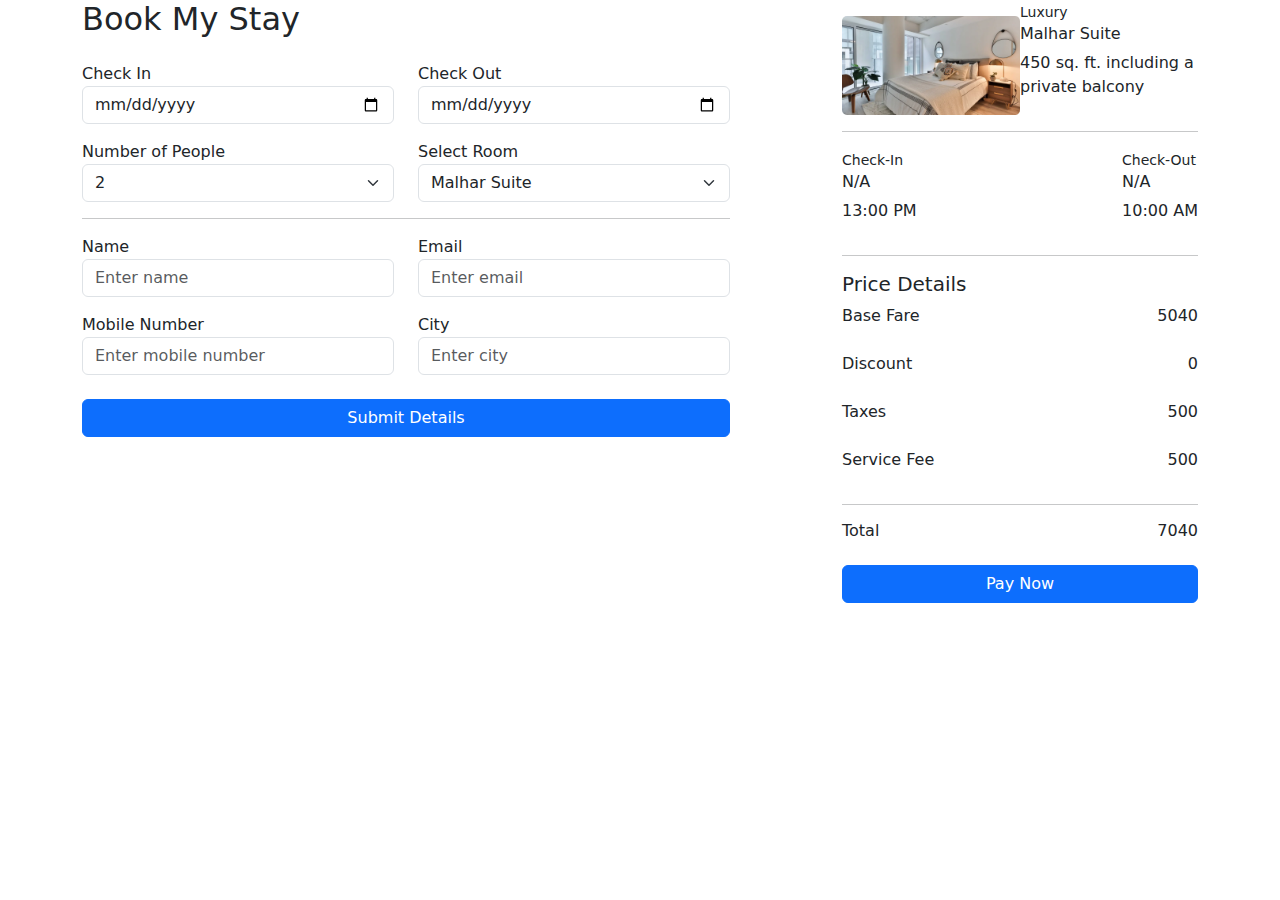
<file: payment.html>
<!DOCTYPE html>
<html lang="en">
<head>
    <meta charset="UTF-8">
    <meta name="viewport" content="width=device-width, initial-scale=1.0">
    <title>Hotel Booking Payment</title>
    <!-- Bootstrap CSS -->
    <link href="https://cdn.jsdelivr.net/npm/bootstrap@5.3.0/dist/css/bootstrap.min.css" rel="stylesheet">
    <style>
        .primaryBtn { width: 100%; }
        .roomInfo img { border-radius: 5px; }
    </style>
</head>
<body>
    <div class="container PayementDetailsPage">
        <div class="row">
            <!-- Booking Form -->
            <div class="col-lg-8" style="padding-right:100px;">
                <div class="form payForm">
                    <h2 class="mb-4">Book My Stay</h2>
                    <div class="row mb-3">
                        <div class="col-lg-6">
                            <label>Check In</label>
                            <input type="date" class="form-control" id="checkInDate" placeholder="Check-in">
                        </div>
                        <div class="col-lg-6">
                            <label>Check Out</label>
                            <input type="date" class="form-control" id="checkOutDate" placeholder="Check-out">
                        </div>
                    </div>
                    <div class="row mb-3">
                        <div class="col-lg-6">
                            <label>Number of People</label>
                            <select class="form-select" id="numPeople">
                                <option value="2">2</option>
                                <option value="3">3</option>
                                <option value="4">4</option>
                            </select>
                        </div>
                        <div class="col-lg-6">
                            <label>Select Room</label>
                            <select class="form-select" id="roomType">
                                <option value="Malhar Suite">Malhar Suite</option>
                                <option value="Raigad Retreat">Raigad Retreat</option>
                                <option value="Rajgad">Rajgad</option>
                                <option value="Pratapgad">Pratapgad</option>
                                <option value="Kille Purandar">Kille Purandar</option>
                                <option value="Sinhagad">Sinhagad</option>
                            </select>
                        </div>
                    </div>
                    <hr>
                    <div class="row mb-3">
                        <div class="col-lg-6">
                            <label>Name</label>
                            <input type="text" class="form-control" id="guestName" placeholder="Enter name">
                        </div>
                        <div class="col-lg-6">
                            <label>Email</label>
                            <input type="email" class="form-control" id="guestEmail" placeholder="Enter email">
                        </div>
                    </div>
                    <div class="row mb-3">
                        <div class="col-lg-6">
                            <label>Mobile Number</label>
                            <input type="tel" class="form-control" id="guestPhone" placeholder="Enter mobile number">
                        </div>
                        <div class="col-lg-6">
                            <label>City</label>
                            <input type="text" class="form-control" id="guestCity" placeholder="Enter city">
                        </div>
                    </div>
                    <button type="button" id="submitDetails" class="btn btn-primary primaryBtn mt-2">Submit Details</button>
                </div>
            </div>

            <!-- Payment Section -->
            <div class="col-lg-4 PaymentSection">
                <div class="roomInfo d-flex justify-content-between align-items-end">
                    <img id="roomImage" src="./images/Malhar-Suite-1.webp" class="w-50" alt="Room Image">
                    <div class="roomInside">
                        <small id="roomCategory">Luxury</small>
                        <h6 id="roomName">Malhar Suite</h6>
                        <p id="roomDescription">450 sq. ft. including a private balcony</p>
                    </div>
                </div>
                <hr>
                <div class="checkinoutdetails d-flex justify-content-between">
                    <div class="checkIn">
                        <small>Check-In</small>
                        <h6 id="displayCheckIn">N/A</h6>
                        <p>13:00 PM</p>
                    </div>
                    <div class="checkIn">
                        <small>Check-Out</small>
                        <h6 id="displayCheckOut">N/A</h6>
                        <p>10:00 AM</p>
                    </div>
                </div>
                <hr>
                <h5>Price Details</h5>
                <div class="d-flex justify-content-between mb-2">
                    <p>Base Fare</p>
                    <p id="baseFare">5040</p>
                </div>
                <div class="d-flex justify-content-between mb-2">
                    <p>Discount</p>
                    <p id="discount">0</p>
                </div>
                <div class="d-flex justify-content-between mb-2">
                    <p>Taxes</p>
                    <p id="taxes">500</p>
                </div>
                <div class="d-flex justify-content-between mb-2">
                    <p>Service Fee</p>
                    <p id="serviceFee">500</p>
                </div>
                <hr>
                <div class="d-flex justify-content-between">
                    <h6>Total</h6>
                    <h6 id="totalPrice">7040</h6>
                </div>
                <button class="btn btn-primary primaryBtn mt-3" id="payNowBtn">Pay Now</button>
            </div>
        </div>
    </div>

    <!-- Bootstrap JS -->
    <script src="https://cdn.jsdelivr.net/npm/bootstrap@5.3.0/dist/js/bootstrap.bundle.min.js"></script>
    <!-- Custom JavaScript -->
    <script>
        // Dynamic Data Update
        document.getElementById("submitDetails").addEventListener("click", function () {
            const checkIn = document.getElementById("checkInDate").value;
            const checkOut = document.getElementById("checkOutDate").value;
            const roomType = document.getElementById("roomType").value;

            // Update details in the Payment Section
            document.getElementById("displayCheckIn").textContent = checkIn || "N/A";
            document.getElementById("displayCheckOut").textContent = checkOut || "N/A";
            document.getElementById("roomName").textContent = roomType;

            // Adjust pricing dynamically if needed (example logic)
            const baseFare = roomType === "Malhar Suite" ? 5040 : 4000;
            document.getElementById("baseFare").textContent = baseFare;
            const total = baseFare + 500 + 500; // Add taxes and service fee
            document.getElementById("totalPrice").textContent = total;
        });
    </script>
</body>
</html>
</file>
<file: css/style.css>
@import url('https://fonts.googleapis.com/css2?family=Poppins:ital,wght@0,100;0,200;0,300;0,400;0,500;0,600;0,700;0,800;0,900;1,100;1,200;1,300;1,400;1,500;1,600;1,700;1,800;1,900&display=swap');

.gallery {
    display: flex;
    flex-wrap: wrap;
    gap: 15px; /* Spacing between images */
  }
  .gallery img {
    width: calc(20% - 15px); /* 5 images per row */
    height: auto;
    border-radius: 5px;
    cursor: pointer;
    transition: transform 0.3s;
  }
  .gallery img:hover {
    transform: scale(1.05); /* Zoom effect on hover */
  }
  @media (max-width: 768px) {
    .gallery img {
      width: calc(33.33% - 10px); /* 3 images per row for smaller screens */
    }
  }
  @media (max-width: 576px) {
    .gallery img {
      width: calc(50% - 10px); /* 2 images per row for extra small screens */
    }
  }


  .thumbnail-images img {
    cursor: pointer;
    height: auto;
    width: 100%;
    object-fit: cover;
    border: 2px solid transparent;
}

.thumbnail-images img:hover,
.thumbnail-images img.active {
    border: 2px solid #ff6600;
}

div#mainImageSlider img.d-block.w-100 {
    height: 522px;
    object-fit: cover;
}

.fixed {
  position: fixed;
  z-index: 1;
  top: 20%;
  width: 312px;
  left: 6.5%;

      }






body {
    font-family: "Poppins", system-ui;
    font-size: 14px;
    color: #3b3b3b;
    font-weight: 500;
}

p{
    margin-bottom: 0;
}

h1, h2{
    font-weight: 600;
    color:#003A21 ;
}

.pad-80{
    padding: 100px 0;
}

.pl-5{
    padding-left: 30px;
}

section#header {
    height: 95px;
}

section#header li.nav-item {
    margin-left: 15px;
    font-weight: 500;
    text-transform: uppercase;
}

nav.navbar.navbar-expand-md.fixed-top.bg-white {
    box-shadow: rgba(149, 157, 165, 0.2) 0px 8px 24px;
}

.primaryBtn, .secondary {
    background: #ff6600 !important;
    height: 45px;
    line-height: 45px;
    padding: 0 20px;
    border: transparent;
    font-size: 14px;
    min-width: 120px;
    border-radius: 50px;
    transition: 0.3s;
    text-transform: uppercase;
}

.btnGroups.pt-5.mx-auto {
  margin: 0 auto;
  display: table;
}

.secondaryBtn {
  height: 45px;
  line-height: 45px;
  padding: 0 20px;
  border: transparent;
  font-size: 14px;
  min-width: 120px;
  border-radius: 50px;
  transition: 0.3s;
  background: #808080;
  text-transform: uppercase;
}

#footerCTA .btn.btn-primary.primaryBtn {
    background: #fff !important;
}


.primaryBtn:hover{
    background: #e45b00;
}

.carousel-caption{
    bottom: 10rem;
}

.carousel-item h2 {
    margin-bottom: 20px;
    font-size: 45px;
    font-weight: 700;
    color: #fff;
}

#firstSection{
    background-image: url(../images/homePage-Sec1.png);
    background-size: cover;
}

#firstSection {
    background-image: url(../images/homePage-Sec1.png);
    background-size: cover;
    height: 600px;
    background-position: center;
}

section#secSection {
    background-image: url(../images/rooms-bg.png);
    background-repeat: no-repeat;
    background-position: top right;
}

.ctm-pad-80{
    padding: 90px 0 50px;
}

.roomSection .card-body {
    margin-top: -90px;
    color: #fff;
}

.internalLink {
    color: #ff6600;
    text-decoration: none;
}

.roomDetails small {
    font-weight: 500;
    color: #a6a6a6;
}

#facilities img.card-img-top {
    width: 70px;
    margin: 0 auto;
}

#facilities h5.card-title {
    font-size: 15px;
    max-width: 118px;
    margin: 0 auto;
}

#facilities .card-group {
    padding: 0 80px;
}

#facilities .card{
    padding: 20px 0;
}

.card-group.first .card.border-0:nth-child(even) {
    background: #f3f3f3;
}

.card-group.second .card.border-0:nth-child(odd) {
    background: #f3f3f3;
}

/*#activiitiesSection{
    background-image: url(../images/activities-bg.png);
    background-size: cover;
}*/

section#whyChooesSec{
    background-image: url(../images/whyChooseBG.png);
}

section#whyChooesSec .card.mb-3 {
    width: 49%;
    display: inline-block;
    border-radius: 0;
    margin: 0 !important;
    padding: 30px 50px 0!important;
    background-color: transparent;
    min-height: 170px;
}

.whyRightSec .card-body {
    padding: 0 0 50px 10px;
}

.whyRightSec img.img-fluid.rounded-start {
    width: 60px;
}

.whyRightSec .card-body h5.card-title {
    font-size: 16px;
    margin-bottom: 5px;
}

section#whyChooesSec .pad-80 {
    padding: 150px 0 50px;
}

.card.mb-3.border-0.ctmBorder1 {
    border-right: 1px solid #FF9800 !important;
    border-bottom: 1px solid #FF9800 !important;
}

.card.mb-3.border-0.ctmBorder2 {
    border-bottom: 1px solid #FF9800 !important;
}

.card.mb-3.border-0.ctmBorder3 {
    border-right: 1px solid #FF9800 !important;
}

.footerCTALeft{
    background-image: url(../images/footerCTA.png);
    background-size: cover;

}

.footerCTARight{
    background-color: #e45b00;
    padding: 100px;
}

.footerCTARight h2{
    color: #fff;
    margin-bottom: 20px;
}

.footerCTARight .primaryBtn{
    background-color: #fff;
    color: #3b3b3b;
}



section#FooterSection{
    background-image: url(../images/FooterBG.png);
    background-size: cover;
    color: #fff !important;
    margin-top: -2px;
    z-index: 220;
    position: relative;
}

.socialMedia img.SocialIcon {
    width: 35px;
    margin-right: 10px;
    filter: brightness(0) invert(1);
}



.socialMedia li {
    list-style: none;
    display: inline-block;
}

.socialMedia ul {
    padding: 30px 0 00px 20px;
}

.footerOne li a{
    color: #fff;
    text-decoration: none;
}

.footerOne li{
    padding: 5px 0; color: #fff;
}

.footerTwo img.SocialIcon {
    width: 30px;
    height: 30px;
    filter: brightness(0) invert(1);
    margin-right: 10px;
}

.contactDetails.d-flex {
    margin-bottom: 15px;
    align-items: center;
}

.col-md-3.footerOne h3, .col-md-3.footerTwo h3 {
    margin-bottom: 20px;
}

section#FooterSection h3 {
    margin-bottom: 20px;
    font-size: 18px;
}

section#FooterSection .footerOne ul {
    padding: 0 0 0 15px !important;
}


#insidebanner{
    background-image: url('../images/aboutUs.png');
    background-size: cover;
    height: 450px;
}

#insidebanner h1 {
    position: absolute;
    color: #fff;
    top: 50%;
    left: 50%;
    transform: translate(-50%, -50%);
}

#experiencePage #insidebanner{
    background-image: url('../images/experienceBanner.png');
    background-size: cover;
    height: 450px;
}

section#founderSec{
    background-image: url('../images/founderBG.png');
    background-size: cover;
}
 
#galleryPage #insidebanner{
    background-image: url('../images/gallleryBanner.png');
    background-size: cover;
    height: 450px;
}

#roomPage #insidebanner{
    background-image: url('../images/roomsBanner.png');
    background-size: cover;
    height: 450px;
}

.card-deck .card {
    margin: 0 10px;
}

.card-deck .card img.card-img-top {
    height: 250px;
    object-fit: cover;
}

section#FooterSection .container.pad-80 {
    padding: 80px 0 50px;
    border: transparent;
}

#contactPage img.contact-img{
    width: 40px;
    margin-bottom: 15px;
}

.cnt-details {
    padding: 30px 0;
    background: #fff;
    min-height: 210px;
    border-radius: 10px;
    border: 1px solid #ddd;    
}

.roomDetailsSection h6.roomtypes {
    background: #ff6600;
    color: #fff;
    font-size: 13px;
    display: inline-block;
    padding: 5px 10px;
    border-radius: 20px;
}

#pills-tabContent .tab-pane {
  padding: 20px;
  border: 1px solid #ddd;
  /* border-top: transparent; */
}

div#pills-tabContent {
  position: relative;
  top: -6px;
}

ul#pills-tab button {
  border: 1px solid #ddd;
  width: 200px;
  border-radius: 0px;
  padding: 20px 0;
  font-size: 18px;
  color: #3b3b3b; position: relative; z-index: 1;
}

.pr-20{
  padding-right: 20px;
}

ul#pills-tab .nav-link.active {
  background: #ff6600 !important;
  color: #fff !important;
  border: 1px solid #ff6600;
  border-radius: 0;
}

ul#pills-tab button span.d-block {
  font-size: 12px;
}


ul#pills-tab .nav-link.active:after {
  position: absolute;
  width: 15px;
  height: 15px;
  background: #ff6600;
  content: '';
  right: 50%;
  bottom: -5px;
  transition: 0.5s;
  transform: rotate(45deg);
  z-index: 1;
}

.payForm1 label {
  font-size: 12px;
  display: none;
}

.form.payForm1 .mb-3 {
  width: 33%;
  display: inline-block;
}

.form.payForm .mb-3 {
  width: 49%;
  display: inline-block;
}

.singleRoomdetails h6 img {
  width: 16px;
}

.card.mb-3.singleRoomdetails p {
  font-size: 12px;
}

.card.mb-3.singleRoomdetails hr {
  margin: 5px 0;
}

.selectedAllRooms {
  padding: 20px;
  border: 1px solid #ddd;
  margin-top: 30px;
}

.roomOuter {
  padding: 20px;
  border: 1px solid #ebebeb;
  margin: 0 -10px 40px;
  background: #f8f3f3;
}

.roomOuter button.btn.btn-dark {
  width: 39px;
  height: 39px;
  border-radius: 4px;
  position: relative;
  bottom: 2px;
  background: #6a6a6a;
    border: transparent;
}

.roomOuter button.btn.btn-dark svg.feather.feather-rotate-ccw {
  font-size: 10px;
  width: 14px;
}

.roomOuter label {
  font-size: 12px;
  color: #716d6d;
}

.roomOuter input.form-control, select.form-select {
  height: 40px;
  border-radius: 2px;
  font-size: 12px;
}



.ctmbg.position-relative {
  width: 100%;
  height: 34%;
  position: absolute !important;
  background: linear-gradient(0deg, rgb(28 28 28 / 67%) 0%, rgb(151 155 156 / 0%) 100%);
}

.ctmbg.position-relative h4 {
  margin: 0 auto;
  text-align: center;
  line-height: 280px;
  color: #fff;
}

.RoomcheckDet label {
  font-size: 14px;
  color: #565656;
  font-weight: 600;
}

.total-price {
  background: #ff6600;
  padding: 5px;
}

.RoomImg img.card-img-top {
  height: 175px;
}

button.btn.btn-primary.btn-sm {
  background: #ff6600;
  border: transparent;
  position: relative;
  right: 20px;
  top: -5px;
  border-radius: 15px;
  padding: 5px 15px;
}

.RoomcheckDet input.form-control, .RoomcheckDet select.form-select {
  height: 45px;
  font-size: 14px;
  color: #616161;
}

.form.payForm1 input.form-control {
  height: 45PX;
  font-size: 15px;
}

img.deleteIcon {
  position: absolute;
  width: 23px;
  right: 5px;
  top: 5px;
  cursor: pointer;
}

.PaymentSection label {
  display: none;
}

.PaymentSection form{
  margin-top: 30px;
}

button.btn.btn-primary.otplink {
  background: transparent;
  color: #ff6600;
  text-decoration: underline;
  border: transparent;
  margin-bottom: 16px;
  padding: 0 0 0 5px;
  font-size: 15px;
  font-weight: 500;
}

.PaymentSection input.form-control {
  height: 45px;
  font-size: 14px;
}



/* .amenitiesSec .amenirtiesSec .secOne,
.amenitiesSec .amenirtiesSec .secSec,
.amenitiesSec .amenirtiesSec .secThrd,
.amenitiesSec .amenirtiesSec .secFour  {
  min-width: 24% !important;
  display: inline-block;
    /* border-right: 1px solid #ddd; 
}

.amenitiesSec .amenirtiesSec .secSec {
    display: inline-block;
    padding-left: 20px;
    min-width: 140px;
}

.amenitiesSec .amenirtiesSec .secThrd {
    padding-left: 20px;
    min-width: 165px;
}

.amenitiesSec .amenirtiesSec .secFour {
    padding-left: 15px;
    border: none;
} */


.amenitiesSec ul {
    padding: 0;
    margin: 0;
    list-style: none;
}

.amenitiesSec li {
  margin: 25px 0;
}

li:last-child {
  margin-bottom: 5px;
}

.amenitiesSec li img {
    width: 20px;
    margin-right: 10px;
}

.roomDetailsSection li svg {
    margin-right: 2px;
    width: 16px;
    color: #3b3b3b;
}
.roomDetailsSection h6 {
    color: #ff6600;
}

.roomDetailsSection p {
    font-size: 13px;
    letter-spacing: -0.1px;
}

.roomInternalDetails li{
    font-size: 13px;
    font-weight: 500;
    width: 49%;
    display: inline-flex;
}

.bookingSection {
    background: #ff6600;
    padding: 15px 20px;
    margin: 20px 0 0;
    color: #fff;
    border-radius: 5px;
}

.bookingSection h3 {
    margin: 0;
    font-size: 18px;
}

.bookingSection h3 img.rupeeIcon {
    filter: brightness(0) invert(1);
}

.amenitiesSec {
  background: #ffffff;
  padding: 25px 25px 20px;
  margin-bottom: 20px;
  border: 2px solid #f4f4f4;
  margin-top: 155px;
}

h3.ctmprice {
  text-align: center;
  background: #ff6f10;
  padding: 10px 10px;
  color: #fff;
  border-radius: 10px;
  font-size: 15px;
  margin-left: 20px;
}

h3.ctmprice img.rupeeIcon {
  filter: brightness(0) invert(1);
  width: 15px;
  height: 14px;
  position: relative;
  top: -1px;
}

.amenitiesSec h6{
    color: #3b3b3b;
}

.checkInDetails li {
    margin-bottom: 5px;
}

.checkInDetails {
  border: 1px solid #ddd;
  padding: 20px 20px 0 20px;
  font-size: 12px;
  background: #ff6600;
  color: #fff;
}


/* a.btn.btn-primary.secondaryBtn {
    background: #fff;
    color: #ff6600;
    border: transparent;
    height: 45px;
    width: 120px;
    line-height: 35px;
    font-size: 14px;
    font-weight: 500;
    border-radius: 50px;
} */


input#adultsCounter, input#childrenCounter{
  width: 40px;
  text-align: center;
  margin:  0 5px;
}

button.btn.btn-outline-secondary.btn-sm {
  border-radius: 2px !important;
}

div#guestSelection label.form-label {
  width: 100px;
  font-size: 13px;
  margin: 0;
}

#guestSelection select.form-select{
  width: 70px;
}




@media screen and (min-width: 1120px) and (max-width: 1320px) {

    section#whyChooesSec .card.mb-3 {
        padding: 30px 30px 0 !important;
    
    }

    .container {
        max-width: 1200px;
      }

      .pad-80 {
        padding: 60px 0;
      }

      .cnt-details {
        padding: 15px;
      }

}



@media screen and (min-width: 1001px) and (max-width: 1024px) {
    
    .carousel-caption {
        bottom: 3rem;
      }

      section#whyChooesSec .card.mb-3 {
        width: 49%;
        display: inline-block;
        border-radius: 0;
        margin: 0 !important;
        padding: 40px 10px 0 !important;
        background-color: transparent;
        min-height: 220px;
      }

      .roomInternalDetails li{
        width: 100%;
      }

      .amenitiesSec .amenirtiesSec .secOne, .amenitiesSec .amenirtiesSec .secSec, .amenitiesSec .amenirtiesSec .secThrd, .amenitiesSec .amenirtiesSec .secFour {
        min-width: 40% !important;
        display: inline-block;
        border-right: 1px solid #ddd;
        padding: 0 !important;
      }

      .amenitiesSec .amenirtiesSec .secSec, .amenitiesSec .amenirtiesSec .secFour {
        padding-left: 30px !important;
        border: transparent;
      }

      .pad-80 {
        padding: 60px 0;
      }

}



@media only screen and (max-width: 479px) {

#carouselExampleCaptions .d-block.w-100 {
    height: 250px;
    object-fit: cover;
  }

  .ctm-pad-80 {
    padding: 40px 0;
  }

  .pad-80 {
    padding: 40px 0;
  }

  #ThrdSection .mx-auto.w-75 {
    width: 90% !important;
  }

  #facilities .w-50.text-center {
    width: 75% !important;
  }

  #facilities h5.card-title{
    max-width: none;
  }

  #facilities .card {
    padding: 20px 0 5px;
    border-radius: 0;
  }

  .card-group.second .card.border-0:nth-child(odd) {
    background: #fff;
  }

  .card-group.second .card.border-0:nth-child(even) {
    background: #f3f3f3;
  }

  #activiitiesSection .w-50.mx-auto {
    width: 70% !important;
  }

  section#whyChooesSec .pad-80 {
    padding: 50px 30px 20px;
  }

  .whyRightSec .card-body {
    padding: 15px 0 10px 0;
  }

  section#whyChooesSec .card.mb-3 {
    width: 100%;
    display: inline-block;
    border-radius: 0;
    margin: 0 !important;
    padding: 20px !important;
    background-color: transparent;
    min-height: auto;
  }

  .card.mb-3.border-0.ctmBorder1{
    border-right: none !important;
  }

  .card.mb-3.border-0.ctmBorder3 {
    border-right: none !important;
    border-bottom: 1px solid #FF9800 !important;
  }

  #gallery .container.pad-80 {
    padding: 30px;
  }

  .footerCTARight {
    background-color: #e45b00;
    padding: 40px;
  }

  section#FooterSection .container.pad-80 {
    padding: 30px;
    border: transparent;
  }

  .socialMedia ul {
    padding: 15px 0;
  }

  section#FooterSection h3 {
    margin-bottom: 5px;
  }

  .col-md-3.footerTwo h3 {
    margin-bottom: 15px !important;
  }

  .footerThree h3 {
    margin: 20px 0 15px !important;
  }

  section#header .navbar-nav.mb-2.mb-md-0.align-items-center {
    text-align: left !important;
    align-items: start !important;
  }

 #insidebanner{
    height: 250px !important;
  }

  div#mainImageSlider img.d-block.w-100 {
    height: 250px;
  }

  #roomPage .container.pad-80 .row.roomOne.pt-5.pb-5 {
    padding-top: 0 !important;
  }

  #roomPage .container.pad-80 {
    padding: 30px !important;
  }

  .col-lg-6.roomDetailsSection.pl-5 {
    padding: 20px 10px;
  }

  .roomInternalDetails li{
    width: 100%;
  }

  .amenitiesSec .amenirtiesSec .secOne, .amenitiesSec .amenirtiesSec .secSec, .amenitiesSec .amenirtiesSec .secThrd, .amenitiesSec .amenirtiesSec .secFour{
    width: 100%; border: transparent;
  }

  .amenitiesSec .amenirtiesSec .secSec, .amenitiesSec .amenirtiesSec .secFour{
    border-right: 0; padding: 0;
  }

  .amenitiesSec .amenirtiesSec .secThrd {
    padding-left: 0;
    min-width: 159px;
  }

  #roomPage .container.pad-80 .row.roomOne.pt-5.pb-5 {
    padding-bottom: 0 !important;
    margin-bottom: 10px !important;
    padding-top: 0 !important;
    margin-top: 0px !important;
  }

  #contactPage .row.text-center.w-75.mx-auto.mb-5 .col-md-4 {
    margin-bottom: 20px;
  }

  #contactPage .row.text-center.w-75.mx-auto.mb-5 {
    margin-bottom: 0 !important;
  }

  .map-sec {
    margin-top: 0 !important;
    padding-top: 20px !important;
  }

  section#header .container {
    padding: 0 30px 0 0;
  }

  #aboutSecOne .card-deck.d-flex {
    display: block !important;
  }

  #aboutSecOne .card-deck .card {
    margin-bottom: 20px;
  }

  section#founderSec{
    padding: 30px;
  }

  #aboutSecOne .row.pt-5.pb-5 {
    padding: 0 0 20px 0 !important;
  }

  #galleryPage .gallery {
    padding: 0 30px;
  }

  .checkInDetails {
    display: block !important;
}

.amenitiesSec .amenirtiesSec .secFour li:last-child {
    display: none;
}

.bookingSection {
    background: #ff6600;
    padding: 10px;
}

section#experienceFirstSec .w-75.mx-auto {
    width: 90% !important;
}

section#experienceFirstSec img {
    width: 90%;
    margin: 30px auto 0;
    display: block;
}

section#experienceFirstSec .row.pt-5.align-items-center {
    padding: 0 !important;
}

section#experienceFirstSec .row.pt-5.align-items-center img{
    margin:0 ;
}

.natureSec img {
    margin-bottom: 30px !important;
}
}
</file>
